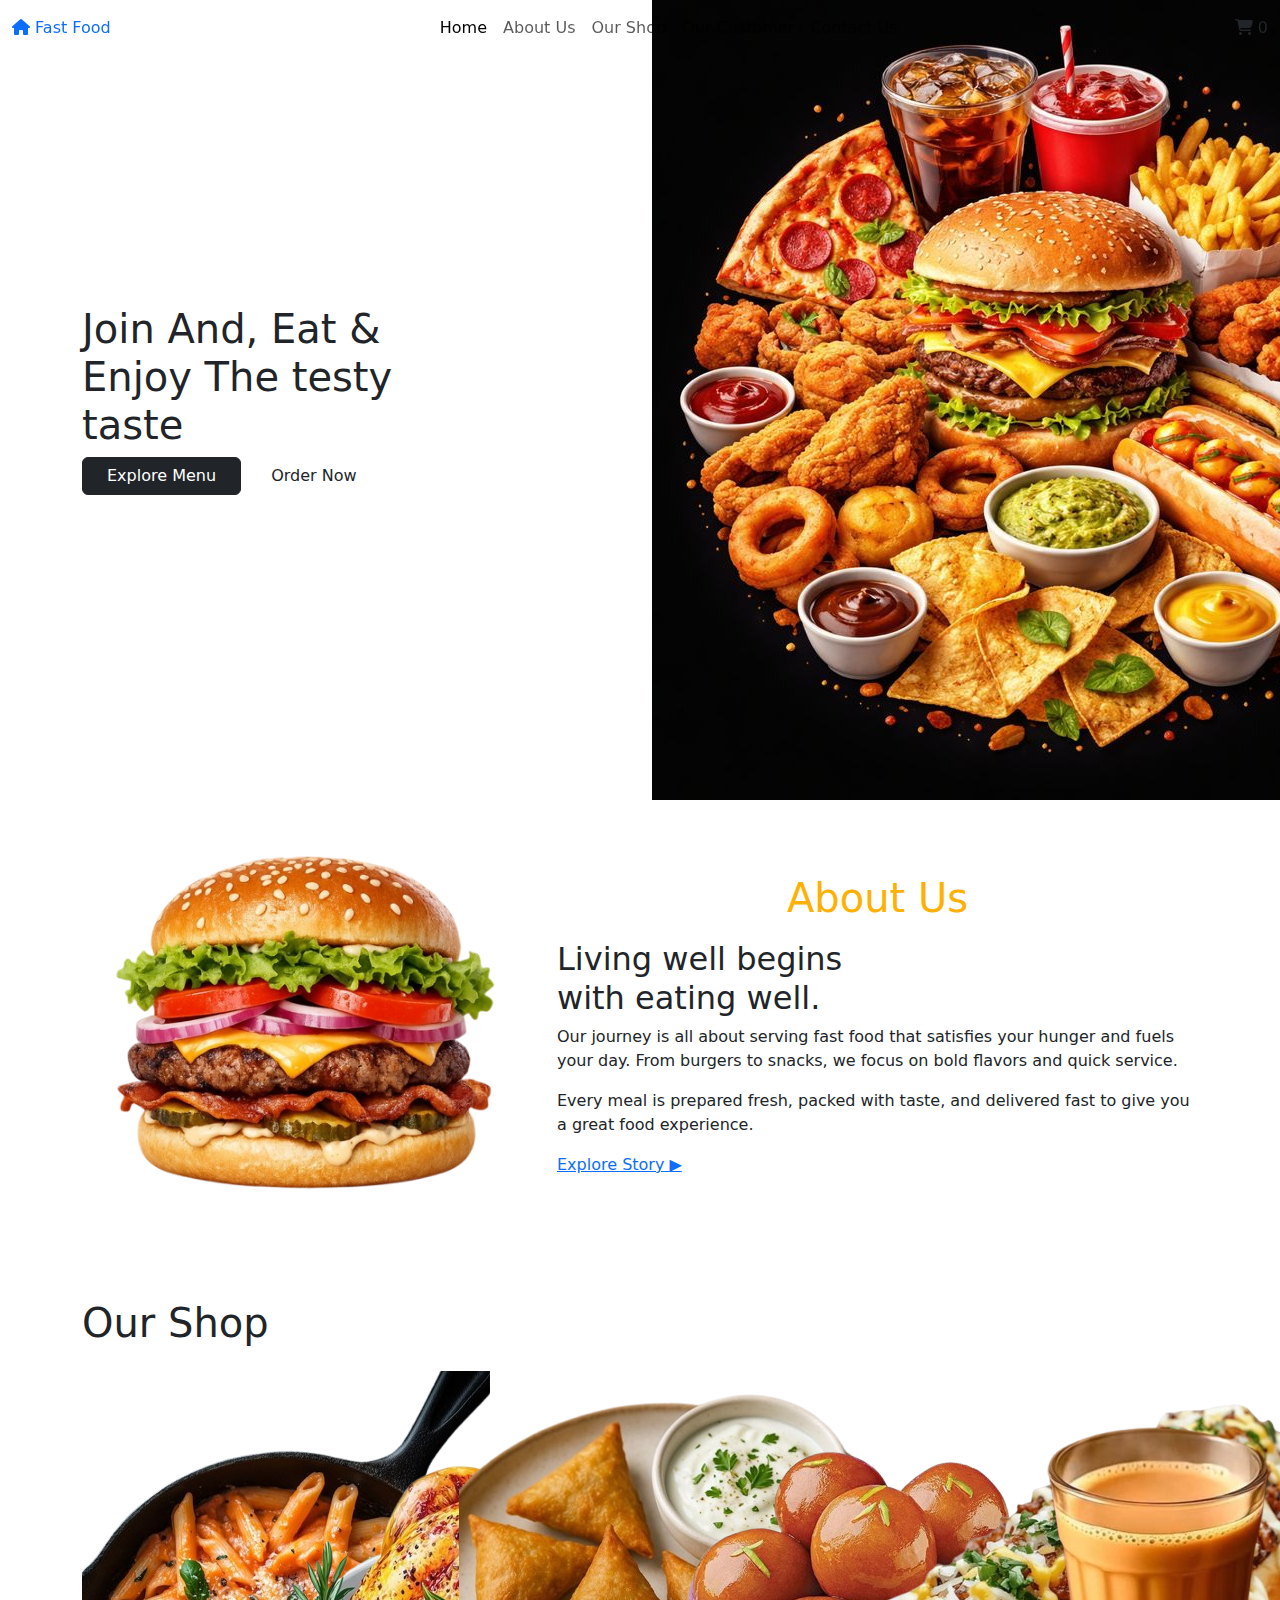
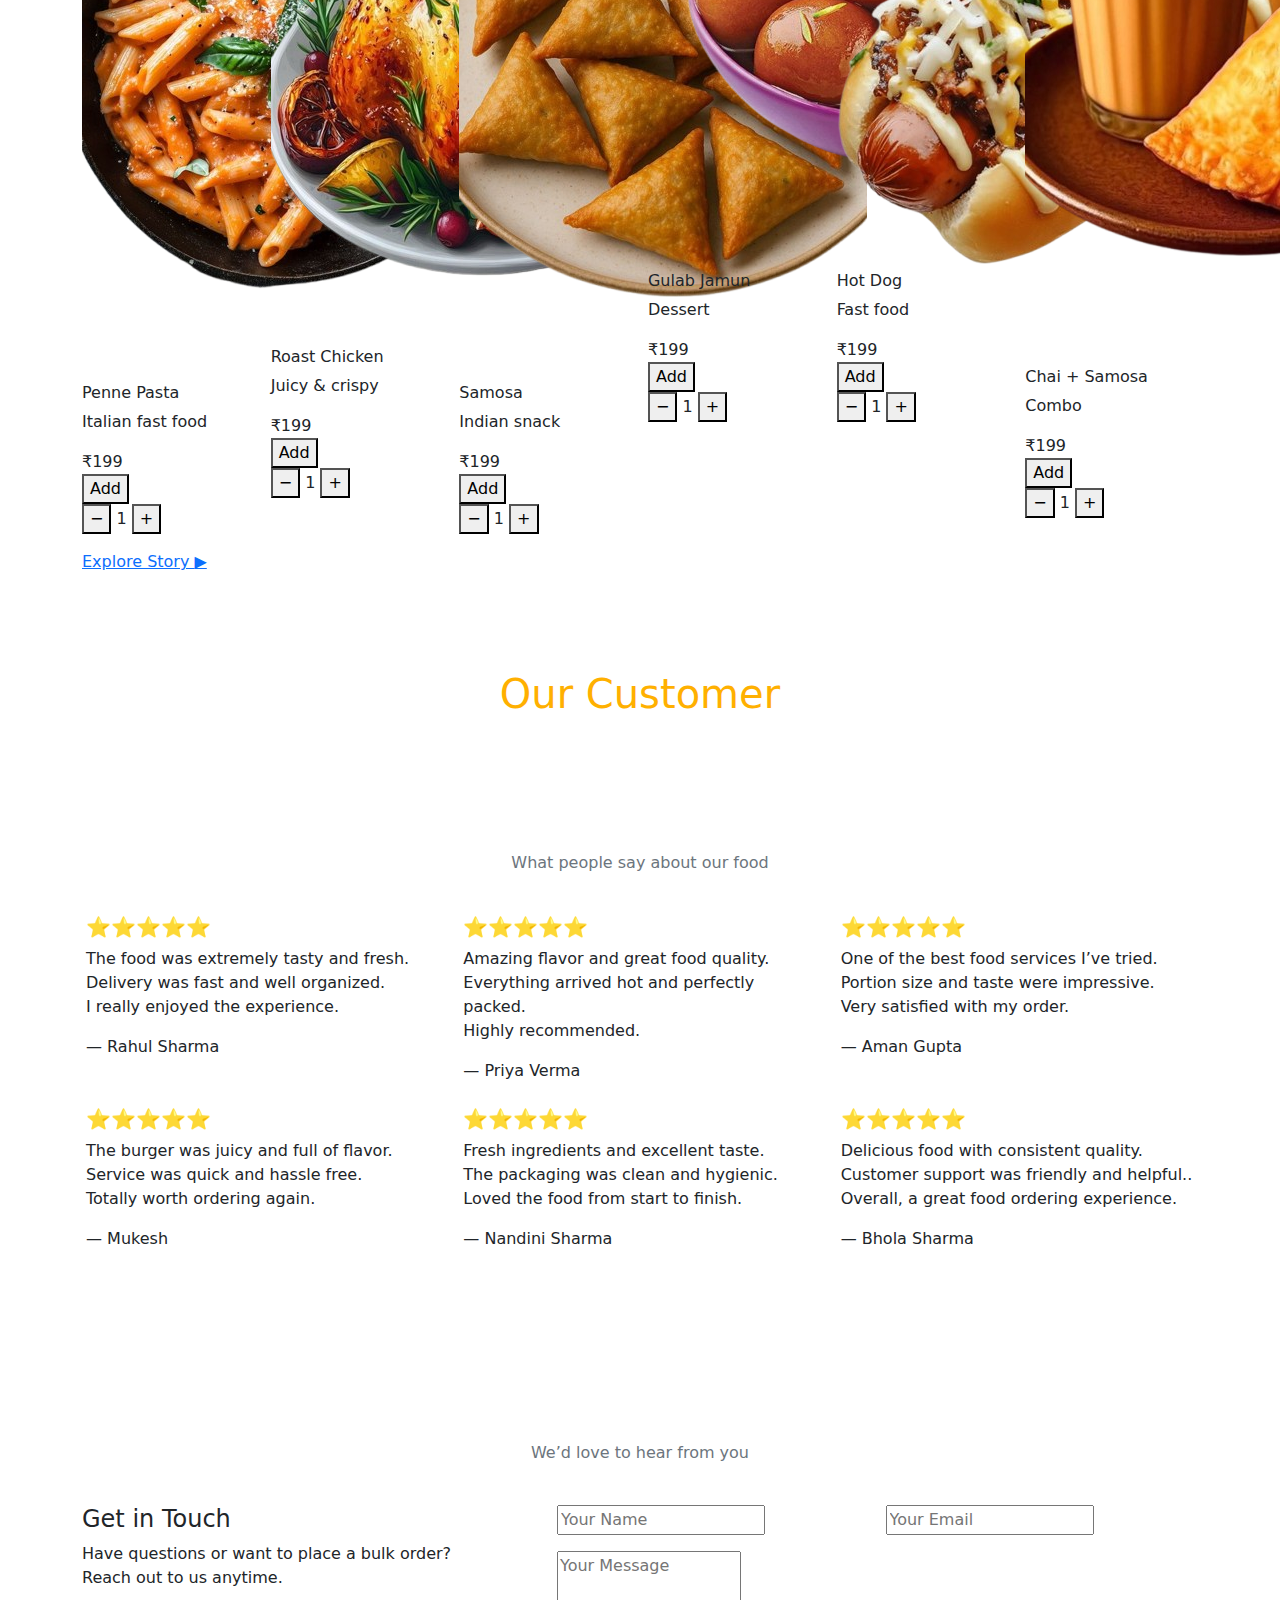
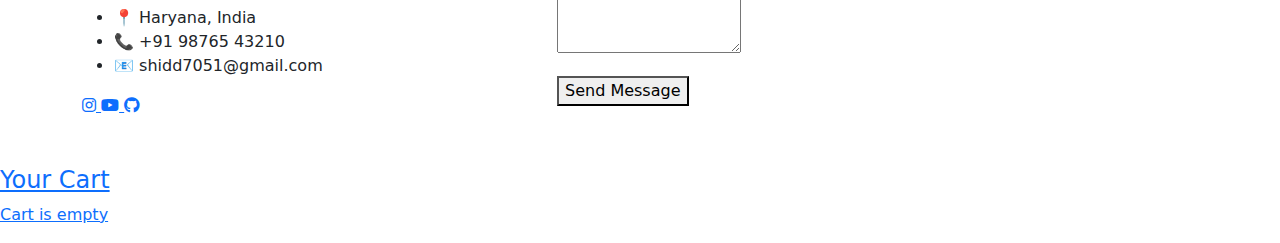
<file: index.html>
<!DOCTYPE html>
<html lang="en">

<head>
    <meta charset="UTF-8">
    <title>Fast Food</title>
    <meta name="viewport" content="width=device-width, initial-scale=1.0">


    <link href="https://cdn.jsdelivr.net/npm/bootstrap@5.3.3/dist/css/bootstrap.min.css" rel="stylesheet">

    <link rel="stylesheet" href="https://cdnjs.cloudflare.com/ajax/libs/font-awesome/6.5.1/css/all.min.css">
    <link rel="stylesheet" href="./css-files/index.css">
<link rel="icon" href="img/icon.png">
</head>

<body>


<nav class="navbar navbar-expand-lg fixed-top">
  <div class="container-fluid">

    <!-- LOGO -->
    <a href="/Foods/index.html" class="text-decoration-none">
      <div class="logo">
        <i class="fa-solid fa-house"></i> Fast Food
      </div>
    </a>

    <!-- TOGGLER -->
  



    <!-- MENU (ONLY LINKS) -->
    <div class="collapse navbar-collapse justify-content-center" id="mainNavbar">
      <ul class="navbar-nav text-center">
        <li class="nav-item"><a class="nav-link active" href="#">Home</a></li>
        <li class="nav-item"><a class="nav-link" href="#about">About Us</a></li>
        <li class="nav-item"><a class="nav-link" href="#our">Our Shop</a></li>
        <li class="nav-item"><a class="nav-link" href="#client">Our Customer</a></li>
        <li class="nav-item"><a class="nav-link" href="#sec">Contact Us</a></li>
      </ul>
    </div>

    <!-- CART ICON (OUTSIDE COLLAPSE) -->
    <div class="icons ms-2" onclick="toggleCart()">
      <i class="fa-solid fa-cart-shopping"></i>
      <span id="cartCount">0</span>
    </div>
<button class="navbar-toggler" type="button"
  data-bs-toggle="collapse"
  data-bs-target="#mainNavbar">
  <span class="navbar-toggler-icon"></span>
</button>
  </div>
</nav>



    <section class="hero d-flex align-items-center">
        <div class="container">
            <div class="row align-items-center">

        
                <div class="col-lg-6 hero-text">
                    <h1>
                        Join And, <span>Eat &</span><br>
                        Enjoy The testy<br>
                        taste
                    </h1>

                    <div class="buttons">
                        <a href="about.html" class="btn btn-dark text-white px-4">Explore Menu</a>
                        <a href="cards.html" class="btn btn-outline px-4">Order Now</a>
                    </div>
                </div>

     
                <div class="col-lg-6 hero-image mt-5 mt-lg-0">
                    <div class="circle">
                  
                        <img src="img/ChatGPT Image Jan 15, 2026, 09_39_05 PM.png" alt="Honey">
                    </div>
                </div>

            </div>
        </div>
    </section>
    <section class="about-story" id="about">
        <div class="container">
            <div class="row align-items-center">

           
                <div class="col-lg-7 about-content order-1 order-lg-2">
                    <h1 style="color: #ffb000; text-align: center; padding-bottom: 10px;">About Us</h1>
                    <h2>
                        Living well begins<br>
                        with <span>eating well.</span>
                    </h2>

                    <p>
                        Our journey is all about serving fast food that satisfies your
                        hunger and fuels your day. From burgers to snacks, we focus on
                        bold flavors and quick service.
                    </p>

                    <p>
                        Every meal is prepared fresh, packed with taste, and delivered
                        fast to give you a great food experience.
                    </p>

                    <a href="./about.html" class="story-btn">
                        Explore Story <span>▶</span>
                    </a>

                </div>

          
                <div class="col-lg-5 about-img order-2 order-lg-1">
                    <img src="img/ChatGPT_Image_Jan_15__2026__10_24_57_PM-removebg-preview.png" class="img-fluid">
                </div>

            </div>
        </div>
    </section>
    <section id="our">
        <div class="container py-5">
            <div class="row g-3">
                <h1 class="section-title">Our Shop</h1>

                <div class="col-6 col-lg-2">
                    <div class="food-card">
                        <div class="food-img"><img src="img/1-removebg-preview.png"></div>
                        <h6>Penne Pasta</h6>
                        <p>Italian fast food</p>
                        <div class="card-bottom">
                            <span class="price">₹199</span>
                            <div class="cart-action" data-id="PennePasta">
                                <button class="add-btn" onclick="addToCart(this)">Add</button>
                                <div class="qty-box">
                                    <button onclick="changeQty(this,-1)">−</button>
                                    <span class="qty">1</span>
                                    <button onclick="changeQty(this,1)">+</button>
                                </div>
                            </div>
                        </div>
                    </div>
                </div>

                <div class="col-6 col-lg-2">
                    <div class="food-card">
                        <div class="food-img"><img src="img/2-removebg-preview.png"></div>
                        <h6>Roast Chicken</h6>
                        <p>Juicy & crispy</p>
                        <div class="card-bottom">
                            <span class="price">₹199</span>
                            <div class="cart-action" data-id="RoastChicken">
                                <button class="add-btn" onclick="addToCart(this)">Add</button>
                                <div class="qty-box">
                                    <button onclick="changeQty(this,-1)">−</button>
                                    <span class="qty">1</span>
                                    <button onclick="changeQty(this,1)">+</button>
                                </div>
                            </div>
                        </div>
                    </div>
                </div>

                <div class="col-6 col-lg-2">
                    <div class="food-card">
                        <div class="food-img"><img src="img/3-removebg-preview.png"></div>
                        <h6>Samosa</h6>
                        <p>Indian snack</p>
                        <div class="card-bottom">
                            <span class="price">₹199</span>
                            <div class="cart-action" data-id="Samosa">
                                <button class="add-btn" onclick="addToCart(this)">Add</button>
                                <div class="qty-box">
                                    <button onclick="changeQty(this,-1)">−</button>
                                    <span class="qty">1</span>
                                    <button onclick="changeQty(this,1)">+</button>
                                </div>
                            </div>
                        </div>
                    </div>
                </div>

                <div class="col-6 col-lg-2">
                    <div class="food-card">
                        <div class="food-img"><img src="img/4-removebg-preview.png"></div>
                        <h6>Gulab Jamun</h6>
                        <p>Dessert</p>
                        <div class="card-bottom">
                            <span class="price">₹199</span>
                            <div class="cart-action" data-id="GulabJamun">
                                <button class="add-btn" onclick="addToCart(this)">Add</button>
                                <div class="qty-box">
                                    <button onclick="changeQty(this,-1)">−</button>
                                    <span class="qty">1</span>
                                    <button onclick="changeQty(this,1)">+</button>
                                </div>
                            </div>
                        </div>
                    </div>
                </div>

                <div class="col-6 col-lg-2">
                    <div class="food-card">
                        <div class="food-img"><img src="img/5-removebg-preview.png"></div>
                        <h6>Hot Dog</h6>
                        <p>Fast food</p>
                        <div class="card-bottom">
                            <span class="price">₹199</span>
                            <div class="cart-action" data-id="HotDog">
                                <button class="add-btn" onclick="addToCart(this)">Add</button>
                                <div class="qty-box">
                                    <button onclick="changeQty(this,-1)">−</button>
                                    <span class="qty">1</span>
                                    <button onclick="changeQty(this,1)">+</button>
                                </div>
                            </div>
                        </div>
                    </div>
                </div>

                <div class="col-6 col-lg-2">
                    <div class="food-card">
                        <div class="food-img"><img src="img/6-removebg-preview.png"></div>
                        <h6>Chai + Samosa</h6>
                        <p>Combo</p>
                        <div class="card-bottom">
                            <span class="price">₹199</span>
                            <div class="cart-action" data-id="ChaiSamosa">
                                <button class="add-btn" onclick="addToCart(this)">Add</button>
                                <div class="qty-box">
                                    <button onclick="changeQty(this,-1)">−</button>
                                    <span class="qty">1</span>
                                    <button onclick="changeQty(this,1)">+</button>
                                </div>
                            </div>
                        </div>
                    </div>
                </div>
<a href="./cards.html" class="story-btn " style="width: 170px;">
                        Explore Story <span>▶</span>
                    </a>
            </div>
        </div>
    </section>
    <section id="client">
        <div class="container py-5">
            <div class="row g-3">
                <h1 style="color: #ffb000; text-align: center; padding-bottom: 30px;">Our Customer</h1>

              
                <div class="container my-5">
                    <div class="row text-center mb-4">
                        <h2 class="text-white">Our Happy Customers</h2>
                        <p class="text-secondary">What people say about our food</p>
                    </div>

                    <div class="row g-4">

                 
                        <div class="col-12 col-lg-4">
                            <div class="review-card">
                                <h5>⭐⭐⭐⭐⭐</h5>
                                <p>
                                    The food was extremely tasty and fresh.<br>
                                    Delivery was fast and well organized.<br>
                                    I really enjoyed the experience.
                                </p>
                                <span>— Rahul Sharma</span>
                            </div>
                        </div>

                  
                        <div class="col-12 col-lg-4">
                            <div class="review-card">
                                <h5>⭐⭐⭐⭐⭐</h5>
                                <p>
                                    Amazing flavor and great food quality.<br>
                                    Everything arrived hot and perfectly packed.<br>
                                    Highly recommended.
                                </p>
                                <span>— Priya Verma</span>
                            </div>
                        </div>

          
                        <div class="col-12 col-lg-4">
                            <div class="review-card">
                                <h5>⭐⭐⭐⭐⭐</h5>
                                <p>
                                    One of the best food services I’ve tried.<br>
                                    Portion size and taste were impressive.<br>
                                    Very satisfied with my order.
                                </p>
                                <span>— Aman Gupta</span>
                            </div>
                        </div>

                    </div>
                    <div class="row text-center mb-4">
                    </div>

                    <div class="row g-4">

                    
                        <div class="col-12 col-lg-4">
                            <div class="review-card">
                                <h5>⭐⭐⭐⭐⭐</h5>
                                <p>
                                    The burger was juicy and full of flavor.<br>
                                    Service was quick and hassle free.<br>
                                    Totally worth ordering again.<br>
                                </p>
                                <span>— Mukesh</span>
                            </div>
                        </div>

                  
                        <div class="col-12 col-lg-4">
                            <div class="review-card">
                                <h5>⭐⭐⭐⭐⭐</h5>
                                <p>
                                    Fresh ingredients and excellent taste.<br>
                                    The packaging was clean and hygienic. <br>
                                    Loved the food from start to finish.<br>
                                </p>
                                <span>— Nandini Sharma</span>
                            </div>
                        </div>

                    
                        <div class="col-12 col-lg-4">
                            <div class="review-card">
                                <h5>⭐⭐⭐⭐⭐</h5>
                                <p>
                                    Delicious food with consistent quality.<br>
                                    Customer support was friendly and helpful..<br>
                                    Overall, a great food ordering experience.
                                </p>
                                <span>— Bhola Sharma</span>
                            </div>
                        </div>

                    </div>
                </div>


            </div>
        </div>
    </section>

    <section id="sec">
      
        <div class="container my-5">
            <div class="row text-center mb-4">
                <h2 class="text-white">Contact Us</h2>
                <p class="text-secondary">We’d love to hear from you</p>
            </div>

            <div class="row g-4">

     
                <div class="col-12 col-lg-5">
                    <div class="contact-info">
                        <h4>Get in Touch</h4>

                        <p>
                            Have questions or want to place a bulk order?<br>
                            Reach out to us anytime.
                        </p>

                        <ul>
                            <li>📍 Haryana, India</li>
                            <li>📞 +91 98765 43210</li>
                            <li>📧 shidd7051@gmail.com</li>
                        </ul>
                        <div class="social-links">
                            <a href="https://instagram.com" target="_blank">
                                <i class="fab fa-instagram"></i>
                            </a>

                            <a href="https://youtube.com" target="_blank">
                                <i class="fab fa-youtube"></i>
                            </a>

                            <a href="https://github.com/shidd7051" target="_blank">
                                <i class="fab fa-github"></i>
                            </a>
                        </div>
                    </div>


                </div>

       
                <div class="col-12 col-lg-7">
                    <div class="contact-form">
                        <form>
                            <div class="row g-3">

                                <div class="col-12 col-md-6">
                                    <input type="text" placeholder="Your Name" required>
                                </div>

                                <div class="col-12 col-md-6">
                                    <input type="email" placeholder="Your Email" required>
                                </div>

                                <div class="col-12">
                                    <textarea rows="4" placeholder="Your Message" required></textarea>
                                </div>

                                <div class="col-12">
                                    <button type="submit">Send Message</button>
                                </div>

                            </div>
                        </form>
                    </div>
                </div>

            </div>
        </div>
    </section>

<a href="#ghh">
    <div id="cartPopup" class="cart-popup">
        <h4>Your Cart</h4>
        <div id="cartItems"></div>
        <p id="emptyCart" class="empty">Cart is empty</p>
    </div>
</a>
  <script src="https://cdn.jsdelivr.net/npm/bootstrap@5.3.3/dist/js/bootstrap.bundle.min.js"></script>
    <script src="./js-files/index.js"></script>
</body>

</html>
</file>
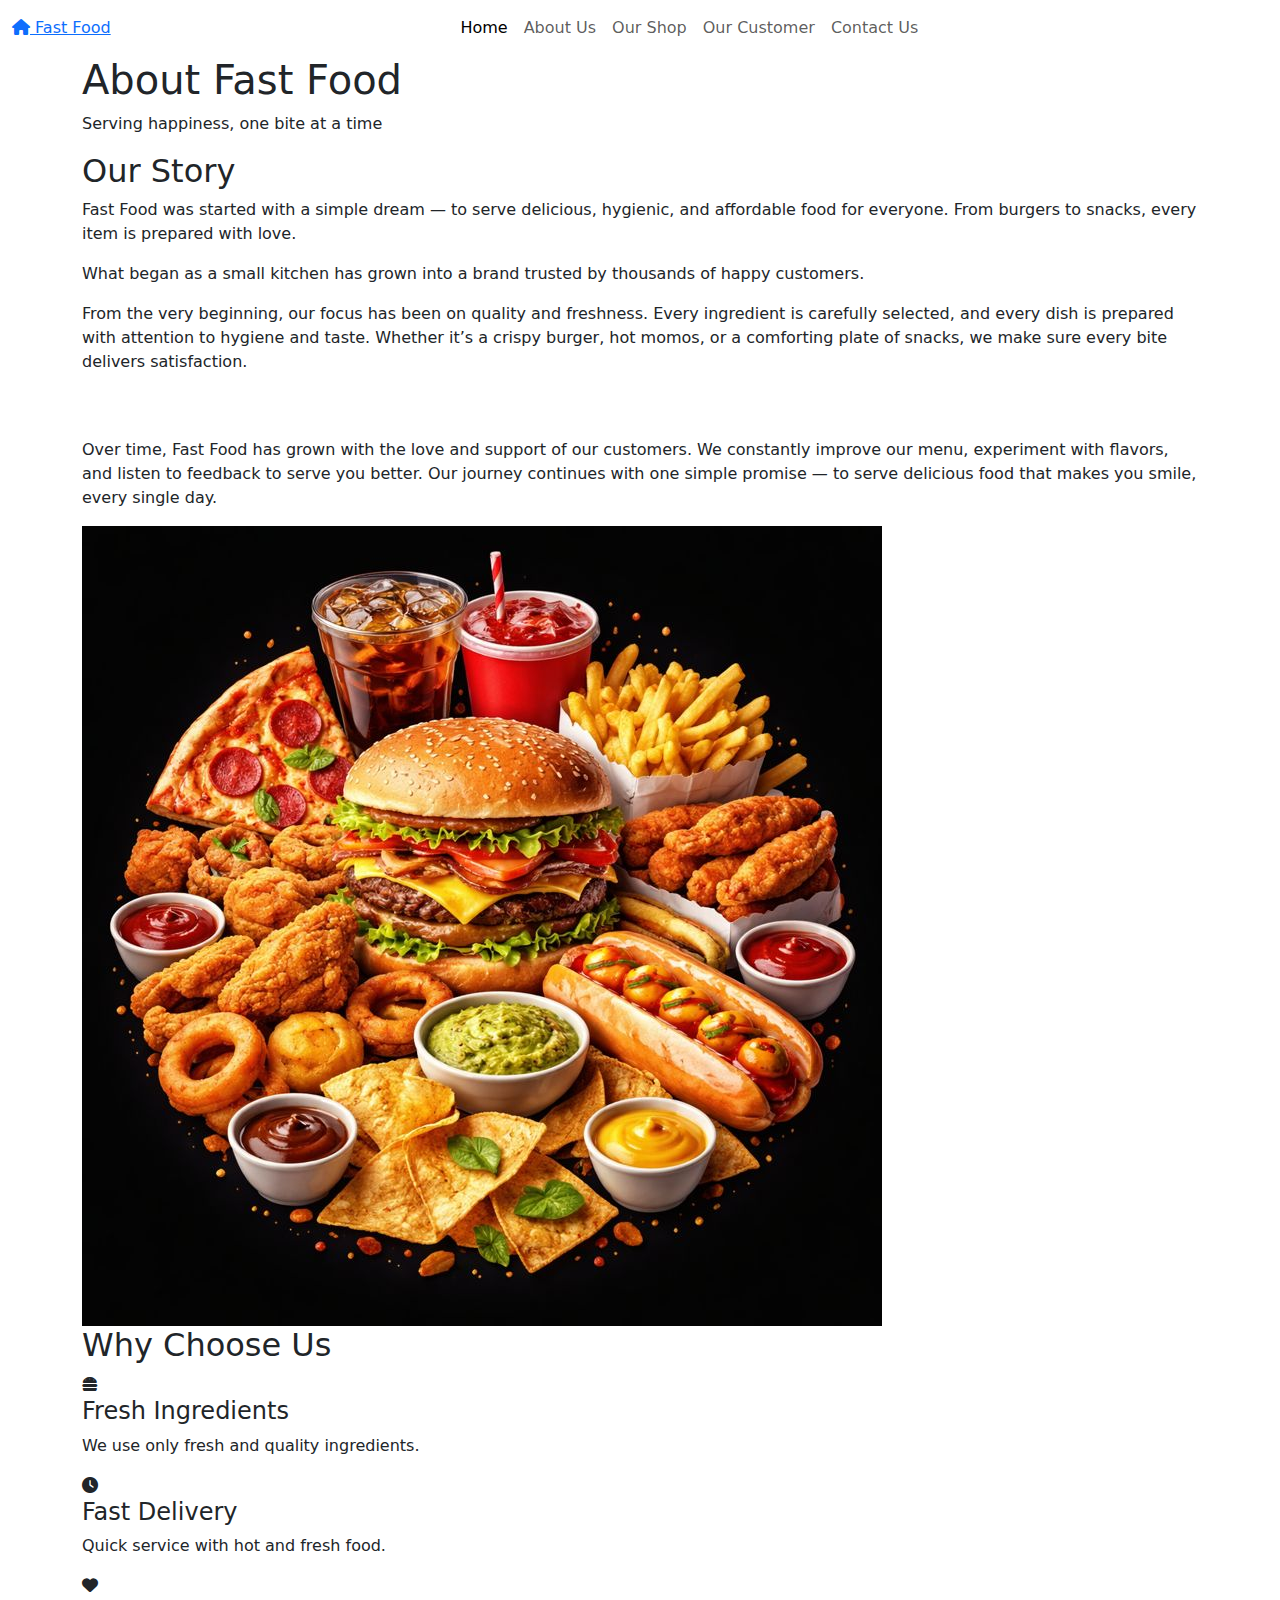
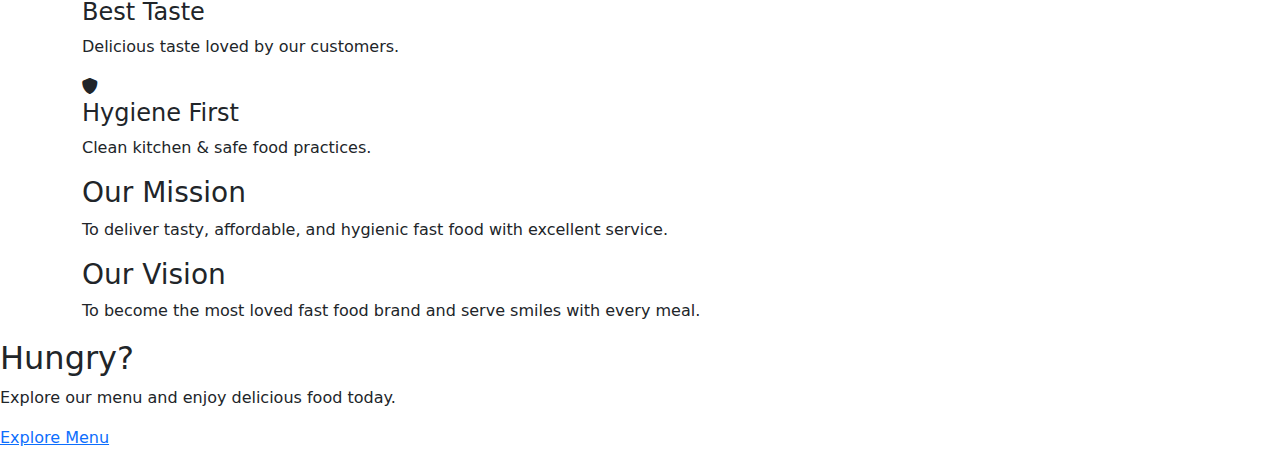
<file: about.html>
<!DOCTYPE html>
<html lang="en">
<head>
<meta charset="UTF-8">
<title>About Us | Fast Food</title>
<meta name="viewport" content="width=device-width, initial-scale=1.0">

<link rel="stylesheet"
 href="https://cdnjs.cloudflare.com/ajax/libs/font-awesome/6.5.1/css/all.min.css">
<link href="https://cdn.jsdelivr.net/npm/bootstrap@5.3.3/dist/css/bootstrap.min.css" rel="stylesheet">
<link rel="stylesheet" href="https://cdnjs.cloudflare.com/ajax/libs/font-awesome/6.5.1/css/all.min.css">

<link rel="icon" href="img/icon.png">
</head>
<link rel="stylesheet" href="./css-files/about.css">
<script src="https://cdn.jsdelivr.net/npm/bootstrap@5.3.3/dist/js/bootstrap.bundle.min.js"></script>

<body>

<nav class="navbar navbar-expand-lg custom-navbar">
  <div class="container-fluid">


    <a href="./index.html"><div class="logo">
      <i class="fa-solid fa-house"></i> Fast Food
    </div></a>


    <button class="navbar-toggler" type="button" data-bs-toggle="collapse" data-bs-target="#mainNavbar">
      <span class="navbar-toggler-icon"></span>
    </button>


    <div class="collapse navbar-collapse justify-content-center" id="mainNavbar">
     <ul class="navbar-nav text-center" id="navLinks">
  <li class="nav-item"><a class="nav-link active" href="./index.html">Home</a></li>
  <li class="nav-item"><a class="nav-link" href="./index.html">About Us</a></li>
  <li class="nav-item"><a class="nav-link" href="./index.html">Our Shop</a></li>
  <li class="nav-item"><a class="nav-link" href="./index.html">Our Customer</a></li>
  <li class="nav-item"><a class="nav-link" href="./index.html">Contact Us</a></li>
</ul>
    </div>


  </div>
</nav>

<section class="about-hero">
  <div class="container">
    <h1>About <span>Fast Food</span></h1>
    <p>Serving happiness, one bite at a time</p>
  </div>
</section>


<section class="about-section">
  <div class="container grid">
    <div class="text">
      <h2>Our Story</h2>
      <p>
        Fast Food was started with a simple dream — to serve
        delicious, hygienic, and affordable food for everyone.
        From burgers to snacks, every item is prepared with love.
      </p>
      <p>
        What began as a small kitchen has grown into a brand
        trusted by thousands of happy customers.
      </p>
      <p>From the very beginning, our focus has been on quality and freshness. Every ingredient is carefully selected, and every dish is prepared with attention to hygiene and taste. Whether it’s a crispy burger, hot momos, or a comforting plate of snacks, we make sure every bite delivers satisfaction.</p> <br><br>
      <p>Over time, Fast Food has grown with the love and support of our customers. We constantly improve our menu, experiment with flavors, and listen to feedback to serve you better. Our journey continues with one simple promise — to serve delicious food that makes you smile, every single day.</p>
    </div>

    <div class="image">
      <img src="img/ChatGPT Image Jan 15, 2026, 09_39_03 PM.png" alt="Our Food">
    </div>
  </div>
</section>


<section class="why-us">
  <div class="container">
    <h2>Why Choose Us</h2>

    <div class="features">
      <div class="feature-box">
        <i class="fa-solid fa-burger"></i>
        <h4>Fresh Ingredients</h4>
        <p>We use only fresh and quality ingredients.</p>
      </div>

      <div class="feature-box">
        <i class="fa-solid fa-clock"></i>
        <h4>Fast Delivery</h4>
        <p>Quick service with hot and fresh food.</p>
      </div>

      <div class="feature-box">
        <i class="fa-solid fa-heart"></i>
        <h4>Best Taste</h4>
        <p>Delicious taste loved by our customers.</p>
      </div>

      <div class="feature-box">
        <i class="fa-solid fa-shield"></i>
        <h4>Hygiene First</h4>
        <p>Clean kitchen & safe food practices.</p>
      </div>
    </div>
  </div>
</section>


<section class="mission">
  <div class="container grid">
    <div class="box">
      <h3>Our Mission</h3>
      <p>
        To deliver tasty, affordable, and hygienic fast food
        with excellent service.
      </p>
    </div>

    <div class="box">
      <h3>Our Vision</h3>
      <p>
        To become the most loved fast food brand and
        serve smiles with every meal.
      </p>
    </div>
  </div>
</section>

<section class="about-cta">
  <h2>Hungry?</h2>
  <p>Explore our menu and enjoy delicious food today.</p>
  <a href="./index.html" class="cta-btn">Explore Menu</a>
</section>
<script src="./js files/about.js"></script>
</body>
</html>
</file>
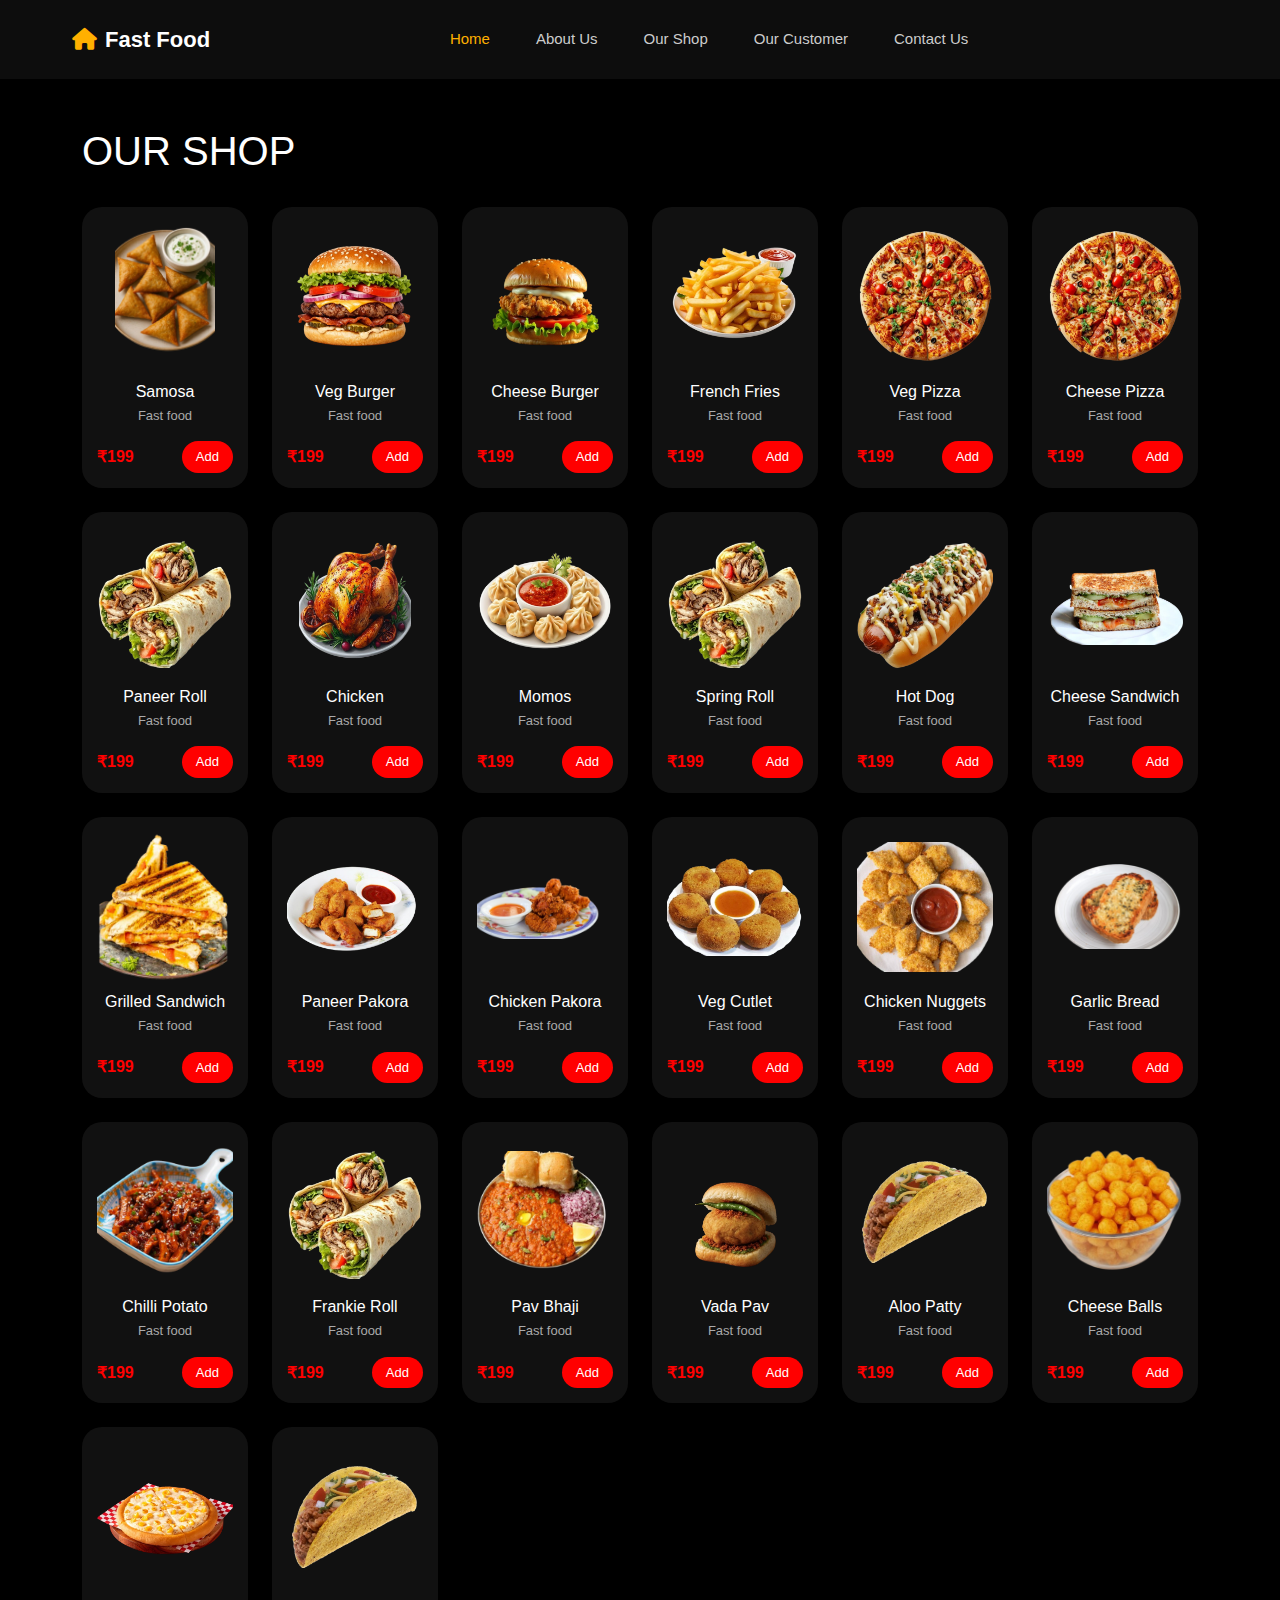
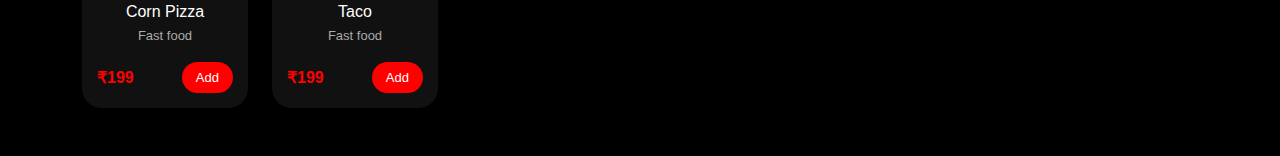
<file: cards.html>
<!DOCTYPE html>
<html lang="en">
<head>
    <meta charset="UTF-8">
    <title>Food Cart</title>
    <meta name="viewport" content="width=device-width, initial-scale=1.0">
<link href="https://cdn.jsdelivr.net/npm/bootstrap@5.3.3/dist/css/bootstrap.min.css" rel="stylesheet">
<link rel="stylesheet" href="https://cdnjs.cloudflare.com/ajax/libs/font-awesome/6.5.1/css/all.min.css">


    <link href="https://cdn.jsdelivr.net/npm/bootstrap@5.3.3/dist/css/bootstrap.min.css" rel="stylesheet">
<link rel="stylesheet" href="./css files/card.css">
  <link rel="icon" href="img/icon.png">
</head>

<script src="https://cdn.jsdelivr.net/npm/bootstrap@5.3.3/dist/js/bootstrap.bundle.min.js"></script>

<body>

<nav class="navbar navbar-expand-lg custom-navbar">
  <div class="container-fluid">

    <a href="./index.html"><div class="logo">
      <i class="fa-solid fa-house"></i> Fast Food
    </div></a>

    <button class="navbar-toggler" type="button" data-bs-toggle="collapse" data-bs-target="#mainNavbar">
      <span class="navbar-toggler-icon"></span>
    </button>


    <div class="collapse navbar-collapse justify-content-center" id="mainNavbar">
     <ul class="navbar-nav text-center" id="navLinks">
  <li class="nav-item"><a class="nav-link active" href="./index.html">Home</a></li>
  <li class="nav-item"><a class="nav-link" href="./index.html">About Us</a></li>
  <li class="nav-item"><a class="nav-link" href="./index.html">Our Shop</a></li>
  <li class="nav-item"><a class="nav-link" href="./index.html">Our Customer</a></li>
  <li class="nav-item"><a class="nav-link" href="./index.html">Contact Us</a></li>
</ul>
    </div>


  </div>
</nav>

    <div class="container py-5">
        <div class="row g-4">
<h1>OUR SHOP</h1>
    
            <div class="col-6 col-lg-2">
                <div class="food-card">
                    <img src="img/3-removebg-preview.png">
                    <h5>Samosa</h5>
                    <p>Fast food</p>
                    <div class="card-bottom">
                        <span class="price">₹199</span>
                        <button class="add-btn" onclick="addToCart(this)">Add</button>
                        <div class="qty-box d-none">
                            <button onclick="decreaseQty(this)">−</button>
                            <span class="qty">1</span>
                            <button onclick="increaseQty(this)">+</button>
                        </div>
                    </div>
                </div>
            </div>

       
            <div class="col-6 col-lg-2">
                <div class="food-card">
                    <img src="img/ChatGPT_Image_Jan_15__2026__10_24_57_PM-removebg-preview.png">
                    <h5>Veg Burger</h5>
                    <p>Fast food</p>
                    <div class="card-bottom">
                        <span class="price">₹199</span>
                        <button class="add-btn" onclick="addToCart(this)">Add</button>
                        <div class="qty-box d-none">
                            <button onclick="decreaseQty(this)">−</button>
                            <span class="qty">1</span>
                            <button onclick="increaseQty(this)">+</button>
                        </div>
                    </div>
                </div>
            </div>

            <div class="col-6 col-lg-2">
                <div class="food-card">
                    <img src="img/18-removebg-preview.png">
                    <h5>Cheese Burger</h5>
                    <p>Fast food</p>
                    <div class="card-bottom">
                        <span class="price">₹199</span>
                        <button class="add-btn" onclick="addToCart(this)">Add</button>
                        <div class="qty-box d-none">
                            <button onclick="decreaseQty(this)">−</button>
                            <span class="qty">1</span>
                            <button onclick="increaseQty(this)">+</button>
                        </div>
                    </div>
                </div>
            </div>


            <div class="col-6 col-lg-2">
                <div class="food-card">
                    <img src="img/14-removebg-preview.png">
                    <h5>French Fries</h5>
                    <p>Fast food</p>
                    <div class="card-bottom">
                        <span class="price">₹199</span>
                        <button class="add-btn" onclick="addToCart(this)">Add</button>
                        <div class="qty-box d-none">
                            <button onclick="decreaseQty(this)">−</button>
                            <span class="qty">1</span>
                            <button onclick="increaseQty(this)">+</button>
                        </div>
                    </div>
                </div>
            </div>

        
            <div class="col-6 col-lg-2">
                <div class="food-card">
                    <img src="img/15-removebg-preview.png">
                    <h5>Veg Pizza</h5>
                    <p>Fast food</p>
                    <div class="card-bottom">
                        <span class="price">₹199</span>
                        <button class="add-btn" onclick="addToCart(this)">Add</button>
                        <div class="qty-box d-none">
                            <button onclick="decreaseQty(this)">−</button>
                            <span class="qty">1</span>
                            <button onclick="increaseQty(this)">+</button>
                        </div>
                    </div>
                </div>
            </div>

            <div class="col-6 col-lg-2">
                <div class="food-card">
                    <img src="img/15-removebg-preview.png">
                    <h5>Cheese Pizza</h5>
                    <p>Fast food</p>
                    <div class="card-bottom">
                        <span class="price">₹199</span>
                        <button class="add-btn" onclick="addToCart(this)">Add</button>
                        <div class="qty-box d-none">
                            <button onclick="decreaseQty(this)">−</button>
                            <span class="qty">1</span>
                            <button onclick="increaseQty(this)">+</button>
                        </div>
                    </div>
                </div>
            </div>

  
            <div class="col-6 col-lg-2">
                <div class="food-card">
                    <img src="img/17-removebg-preview.png">
                    <h5>Paneer Roll</h5>
                    <p>Fast food</p>
                    <div class="card-bottom">
                        <span class="price">₹199</span>
                        <button class="add-btn" onclick="addToCart(this)">Add</button>
                        <div class="qty-box d-none">
                            <button onclick="decreaseQty(this)">−</button>
                            <span class="qty">1</span>
                            <button onclick="increaseQty(this)">+</button>
                        </div>
                    </div>
                </div>
            </div>

            <div class="col-6 col-lg-2">
                <div class="food-card">
                    <img src="img/2-removebg-preview.png">
                    <h5>Chicken </h5>
                    <p>Fast food</p>
                    <div class="card-bottom">
                        <span class="price">₹199</span>
                        <button class="add-btn" onclick="addToCart(this)">Add</button>
                        <div class="qty-box d-none">
                            <button onclick="decreaseQty(this)">−</button>
                            <span class="qty">1</span>
                            <button onclick="increaseQty(this)">+</button>
                        </div>
                    </div>
                </div>
            </div>


            <div class="col-6 col-lg-2">
                <div class="food-card">
                    <img src="img/13-removebg-preview.png">
                    <h5>Momos</h5>
                    <p>Fast food</p>
                    <div class="card-bottom">
                        <span class="price">₹199</span>
                        <button class="add-btn" onclick="addToCart(this)">Add</button>
                        <div class="qty-box d-none">
                            <button onclick="decreaseQty(this)">−</button>
                            <span class="qty">1</span>
                            <button onclick="increaseQty(this)">+</button>
                        </div>
                    </div>
                </div>
            </div>

            <!-- 10 -->
            <div class="col-6 col-lg-2">
                <div class="food-card">
                    <img src="img/17-removebg-preview.png">
                    <h5>Spring Roll</h5>
                    <p>Fast food</p>
                    <div class="card-bottom">
                        <span class="price">₹199</span>
                        <button class="add-btn" onclick="addToCart(this)">Add</button>
                        <div class="qty-box d-none">
                            <button onclick="decreaseQty(this)">−</button>
                            <span class="qty">1</span>
                            <button onclick="increaseQty(this)">+</button>
                        </div>
                    </div>
                </div>
            </div>

            <!-- 11 -->
            <div class="col-6 col-lg-2">
                <div class="food-card">
                    <img src="img/5-removebg-preview.png">
                    <h5>Hot Dog</h5>
                    <p>Fast food</p>
                    <div class="card-bottom">
                        <span class="price">₹199</span>
                        <button class="add-btn" onclick="addToCart(this)">Add</button>
                        <div class="qty-box d-none">
                            <button onclick="decreaseQty(this)">−</button><span class="qty">1</span>
                            <button onclick="increaseQty(this)">+</button>
                        </div>
                    </div>
                </div>
            </div>

            <!-- 12 -->
            <div class="col-6 col-lg-2">
                <div class="food-card">
                    <img src="img/image-removebg-preview.png">
                    <h5>Cheese Sandwich</h5>
                    <p>Fast food</p>
                    <div class="card-bottom">
                        <span class="price">₹199</span>
                        <button class="add-btn" onclick="addToCart(this)">Add</button>
                        <div class="qty-box d-none">
                            <button onclick="decreaseQty(this)">−</button><span class="qty">1</span>
                            <button onclick="increaseQty(this)">+</button>
                        </div>
                    </div>
                </div>
            </div>

            <!-- 13 -->
            <div class="col-6 col-lg-2">
                <div class="food-card">
                    <img src="img/image-removebg-preview (13).png">
                    <h5>Grilled Sandwich</h5>
                    <p>Fast food</p>
                    <div class="card-bottom">
                        <span class="price">₹199</span>
                        <button class="add-btn" onclick="addToCart(this)">Add</button>
                        <div class="qty-box d-none">
                            <button onclick="decreaseQty(this)">−</button><span class="qty">1</span>
                            <button onclick="increaseQty(this)">+</button>
                        </div>
                    </div>
                </div>
            </div>

            <!-- 14 -->
            <div class="col-6 col-lg-2">
                <div class="food-card">
                    <img src="img/image-removebg-preview (12).png">
                    <h5>Paneer Pakora</h5>
                    <p>Fast food</p>
                    <div class="card-bottom">
                        <span class="price">₹199</span>
                        <button class="add-btn" onclick="addToCart(this)">Add</button>
                        <div class="qty-box d-none">
                            <button onclick="decreaseQty(this)">−</button><span class="qty">1</span>
                            <button onclick="increaseQty(this)">+</button>
                        </div>
                    </div>
                </div>
            </div>

            <!-- 15 -->
            <div class="col-6 col-lg-2">
                <div class="food-card">
                    <img src="img/image-removebg-preview (11).png">
                    <h5>Chicken Pakora</h5>
                    <p>Fast food</p>
                    <div class="card-bottom">
                        <span class="price">₹199</span>
                        <button class="add-btn" onclick="addToCart(this)">Add</button>
                        <div class="qty-box d-none">
                            <button onclick="decreaseQty(this)">−</button><span class="qty">1</span>
                            <button onclick="increaseQty(this)">+</button>
                        </div>
                    </div>
                </div>
            </div>

            <!-- 16 -->
            <div class="col-6 col-lg-2">
                <div class="food-card">
                   <img src="img/image-removebg-preview (10).png">
                    <h5>Veg Cutlet</h5>
                    <p>Fast food</p>
                    <div class="card-bottom">
                        <span class="price">₹199</span>
                        <button class="add-btn" onclick="addToCart(this)">Add</button>
                        <div class="qty-box d-none">
                            <button onclick="decreaseQty(this)">−</button><span class="qty">1</span>
                            <button onclick="increaseQty(this)">+</button>
                        </div>
                    </div>
                </div>
            </div>

            <!-- 17 -->
            <div class="col-6 col-lg-2">
                <div class="food-card">
                    <img src="img/image-removebg-preview (8).png">
                    <h5>Chicken Nuggets</h5>
                    <p>Fast food</p>
                    <div class="card-bottom">
                        <span class="price">₹199</span>
                        <button class="add-btn" onclick="addToCart(this)">Add</button>
                        <div class="qty-box d-none">
                            <button onclick="decreaseQty(this)">−</button><span class="qty">1</span>
                            <button onclick="increaseQty(this)">+</button>
                        </div>
                    </div>
                </div>
            </div>

            <!-- 18 -->
            <div class="col-6 col-lg-2">
                <div class="food-card">
                    <img src="img/image-removebg-preview (6).png">
                    <h5>Garlic Bread</h5>
                    <p>Fast food</p>
                    <div class="card-bottom">
                        <span class="price">₹199</span>
                        <button class="add-btn" onclick="addToCart(this)">Add</button>
                        <div class="qty-box d-none">
                            <button onclick="decreaseQty(this)">−</button><span class="qty">1</span>
                            <button onclick="increaseQty(this)">+</button>
                        </div>
                    </div>
                </div>
            </div>

            <!-- 19 -->
            <div class="col-6 col-lg-2">
                <div class="food-card">
                    <img src="img/image-removebg-preview (5).png">
                    <h5>Chilli Potato</h5>
                    <p>Fast food</p>
                    <div class="card-bottom">
                        <span class="price">₹199</span>
                        <button class="add-btn" onclick="addToCart(this)">Add</button>
                        <div class="qty-box d-none">
                            <button onclick="decreaseQty(this)">−</button><span class="qty">1</span>
                            <button onclick="increaseQty(this)">+</button>
                        </div>
                    </div>
                </div>
            </div>

            
     
            <div class="col-6 col-lg-2">
                <div class="food-card">
                    <img src="img/17-removebg-preview.png">
                    <h5>Frankie Roll</h5>
                    <p>Fast food</p>
                    <div class="card-bottom">
                        <span class="price">₹199</span>
                        <button class="add-btn" onclick="addToCart(this)">Add</button>
                        <div class="qty-box d-none">
                            <button onclick="decreaseQty(this)">−</button><span class="qty">1</span>
                            <button onclick="increaseQty(this)">+</button>
                        </div>
                    </div>
                </div>
            </div>

            <!-- 24 -->
            <div class="col-6 col-lg-2">
                <div class="food-card">
                  <img src="img/image-removebg-preview (4).png">
                    <h5>Pav Bhaji</h5>
                    <p>Fast food</p>
                    <div class="card-bottom">
                        <span class="price">₹199</span>
                        <button class="add-btn" onclick="addToCart(this)">Add</button>
                        <div class="qty-box d-none">
                            <button onclick="decreaseQty(this)">−</button><span class="qty">1</span>
                            <button onclick="increaseQty(this)">+</button>
                        </div>
                    </div>
                </div>
            </div>

            <!-- 25 -->
            <div class="col-6 col-lg-2">
                <div class="food-card">
                    <img src="img/19-removebg-preview.png">
                    <h5>Vada Pav</h5>
                    <p>Fast food</p>
                    <div class="card-bottom">
                        <span class="price">₹199</span>
                        <button class="add-btn" onclick="addToCart(this)">Add</button>
                        <div class="qty-box d-none">
                            <button onclick="decreaseQty(this)">−</button><span class="qty">1</span>
                            <button onclick="increaseQty(this)">+</button>
                        </div>
                    </div>
                </div>
            </div>

            <!-- 26 -->
            <div class="col-6 col-lg-2">
                <div class="food-card">
                   <img src="img/image-removebg-preview (3).png">
                    <h5>Aloo Patty</h5>
                    <p>Fast food</p>
                    <div class="card-bottom">
                        <span class="price">₹199</span>
                        <button class="add-btn" onclick="addToCart(this)">Add</button>
                        <div class="qty-box d-none">
                            <button onclick="decreaseQty(this)">−</button><span class="qty">1</span>
                            <button onclick="increaseQty(this)">+</button>
                        </div>
                    </div>
                </div>
            </div>

            <!-- 27 -->
            <div class="col-6 col-lg-2">
                <div class="food-card">
                     <img src="img/image-removebg-preview (1).png">
                    <h5>Cheese Balls</h5>
                    <p>Fast food</p>
                    <div class="card-bottom">
                        <span class="price">₹199</span>
                        <button class="add-btn" onclick="addToCart(this)">Add</button>
                        <div class="qty-box d-none">
                            <button onclick="decreaseQty(this)">−</button><span class="qty">1</span>
                            <button onclick="increaseQty(this)">+</button>
                        </div>
                    </div>
                </div>
            </div>

            <!-- 28 -->
            <div class="col-6 col-lg-2">
                <div class="food-card">
                    <img src="img/image-removebg-preview (2).png">
                    <h5>Corn Pizza</h5>
                    <p>Fast food</p>
                    <div class="card-bottom">
                        <span class="price">₹199</span>
                        <button class="add-btn" onclick="addToCart(this)">Add</button>
                        <div class="qty-box d-none">
                            <button onclick="decreaseQty(this)">−</button><span class="qty">1</span>
                            <button onclick="increaseQty(this)">+</button>
                        </div>
                    </div>
                </div>
            </div>

            <div class="col-6 col-lg-2">
                <div class="food-card">
                    <img src="img/image-removebg-preview (3).png">
                    <h5>Taco</h5>
                    <p>Fast food</p>
                    <div class="card-bottom">
                        <span class="price">₹199</span>
                        <button class="add-btn" onclick="addToCart(this)">Add</button>
                        <div class="qty-box d-none">
                            <button onclick="decreaseQty(this)">−</button><span class="qty">1</span>
                            <button onclick="increaseQty(this)">+</button>
                        </div>
                    </div>
                </div>
            </div>

        </div>
    </div>

    <script src="./js files/card.js"></script>
</body>

</html>
</file>
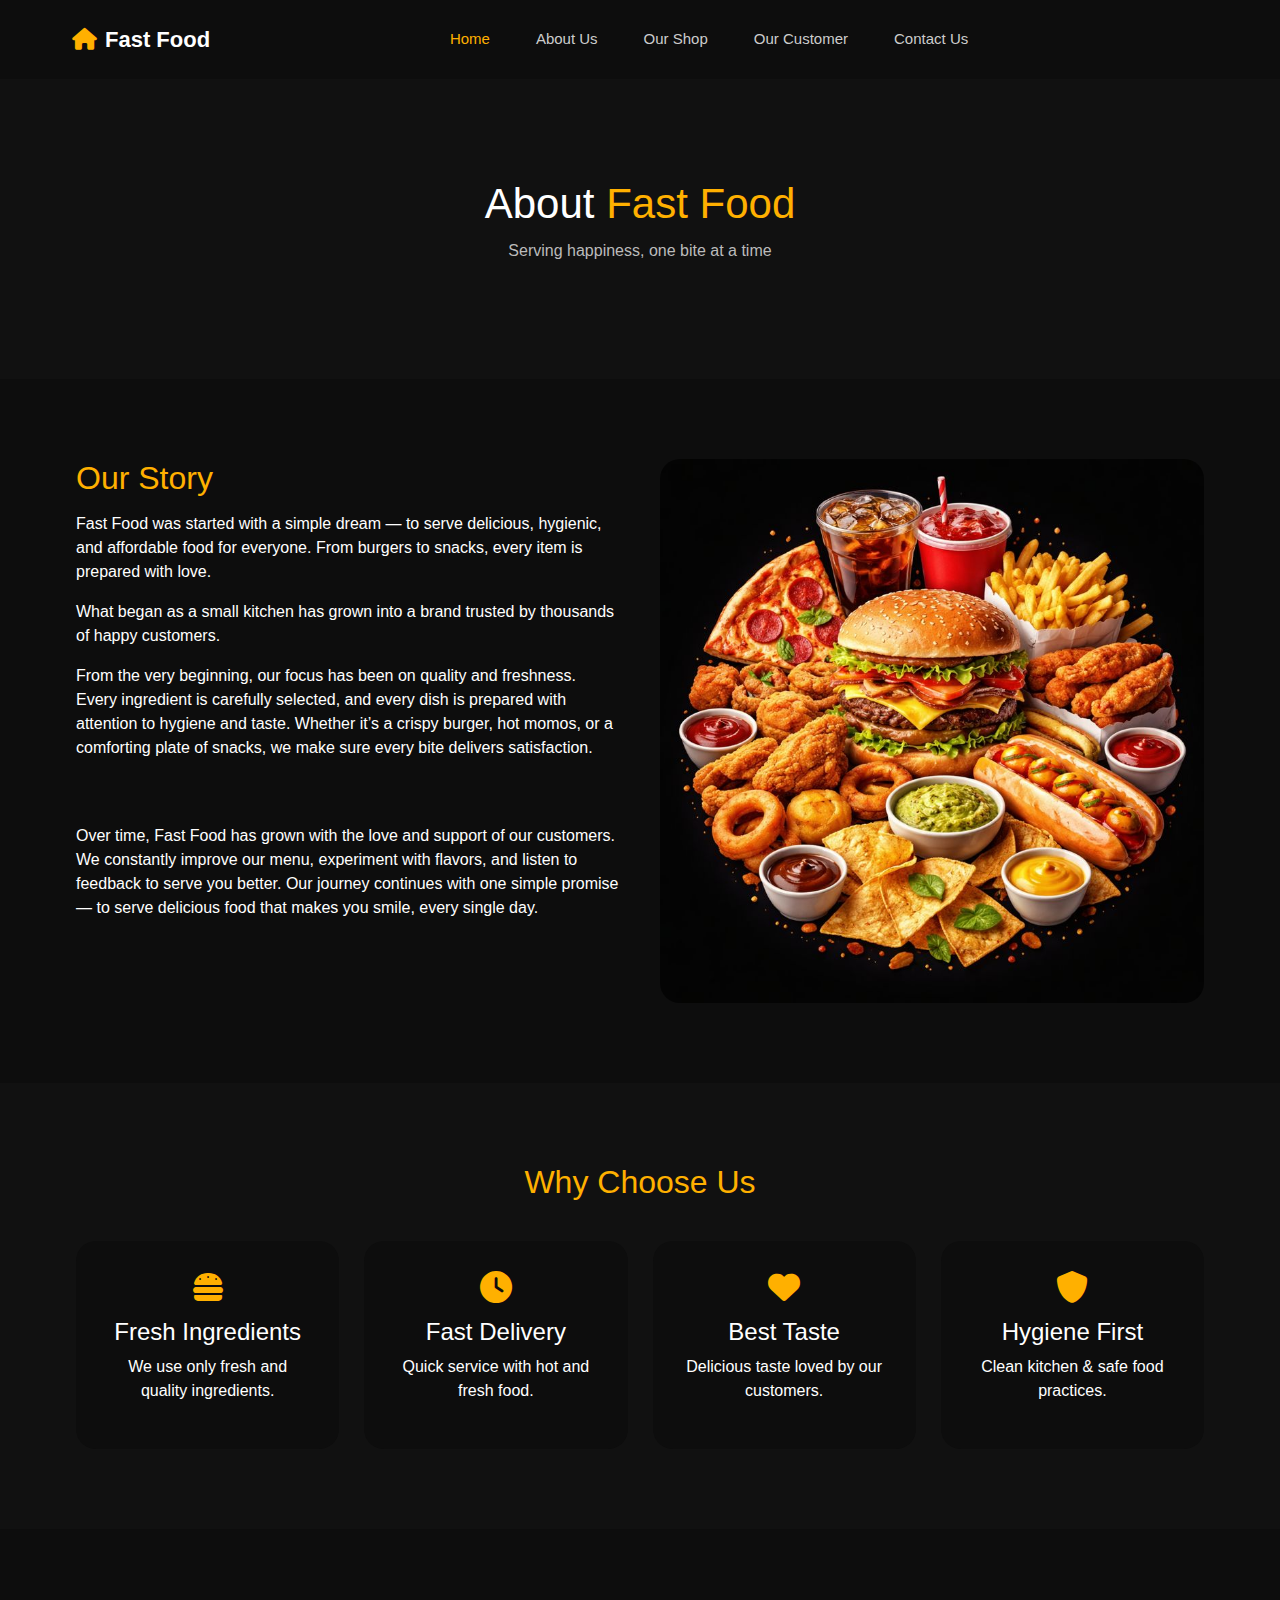
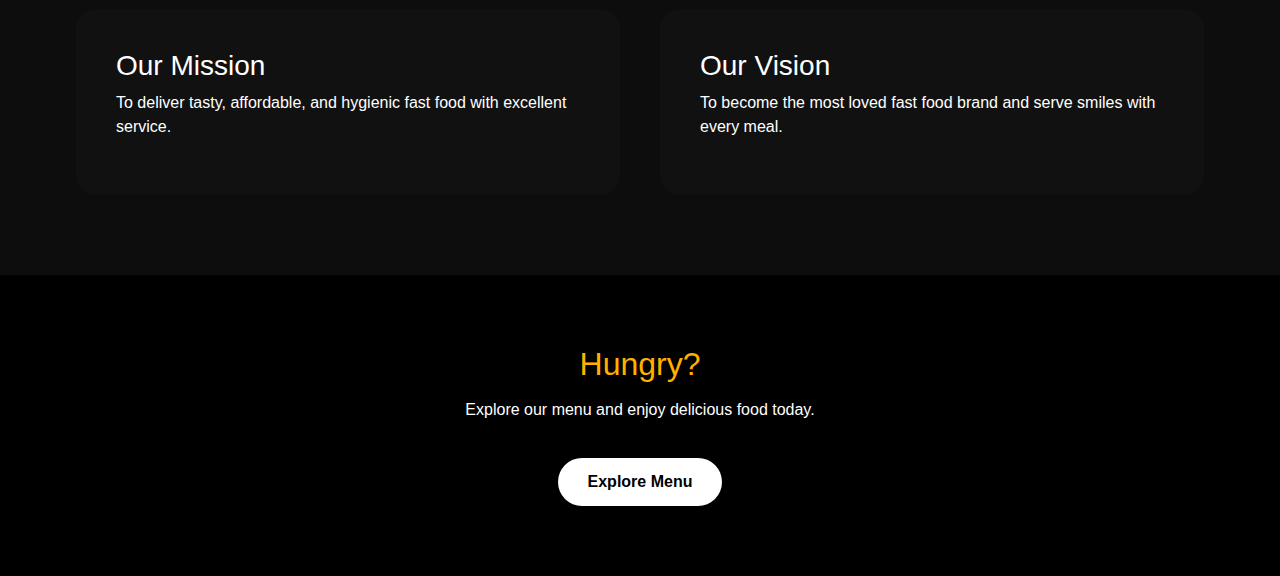
<file: pages/about.html>
<!DOCTYPE html>
<html lang="en">
<head>
<meta charset="UTF-8">
<title>About Us | Fast Food</title>
<meta name="viewport" content="width=device-width, initial-scale=1.0">

<link rel="stylesheet"
 href="https://cdnjs.cloudflare.com/ajax/libs/font-awesome/6.5.1/css/all.min.css">
<link href="https://cdn.jsdelivr.net/npm/bootstrap@5.3.3/dist/css/bootstrap.min.css" rel="stylesheet">
<link rel="stylesheet" href="https://cdnjs.cloudflare.com/ajax/libs/font-awesome/6.5.1/css/all.min.css">

<link rel="icon" href="/Foods/img/icon.png">
</head>
<link rel="stylesheet" href="../css files/about.css">
<script src="https://cdn.jsdelivr.net/npm/bootstrap@5.3.3/dist/js/bootstrap.bundle.min.js"></script>

<body>

<nav class="navbar navbar-expand-lg custom-navbar">
  <div class="container-fluid">


    <a href="../index.html"><div class="logo">
      <i class="fa-solid fa-house"></i> Fast Food
    </div></a>


    <button class="navbar-toggler" type="button" data-bs-toggle="collapse" data-bs-target="#mainNavbar">
      <span class="navbar-toggler-icon"></span>
    </button>


    <div class="collapse navbar-collapse justify-content-center" id="mainNavbar">
     <ul class="navbar-nav text-center" id="navLinks">
  <li class="nav-item"><a class="nav-link active" href="../index.html">Home</a></li>
  <li class="nav-item"><a class="nav-link" href="../index.html">About Us</a></li>
  <li class="nav-item"><a class="nav-link" href="../index.html">Our Shop</a></li>
  <li class="nav-item"><a class="nav-link" href="../index.html">Our Customer</a></li>
  <li class="nav-item"><a class="nav-link" href="../index.html">Contact Us</a></li>
</ul>
    </div>


  </div>
</nav>

<section class="about-hero">
  <div class="container">
    <h1>About <span>Fast Food</span></h1>
    <p>Serving happiness, one bite at a time</p>
  </div>
</section>


<section class="about-section">
  <div class="container grid">
    <div class="text">
      <h2>Our Story</h2>
      <p>
        Fast Food was started with a simple dream — to serve
        delicious, hygienic, and affordable food for everyone.
        From burgers to snacks, every item is prepared with love.
      </p>
      <p>
        What began as a small kitchen has grown into a brand
        trusted by thousands of happy customers.
      </p>
      <p>From the very beginning, our focus has been on quality and freshness. Every ingredient is carefully selected, and every dish is prepared with attention to hygiene and taste. Whether it’s a crispy burger, hot momos, or a comforting plate of snacks, we make sure every bite delivers satisfaction.</p> <br><br>
      <p>Over time, Fast Food has grown with the love and support of our customers. We constantly improve our menu, experiment with flavors, and listen to feedback to serve you better. Our journey continues with one simple promise — to serve delicious food that makes you smile, every single day.</p>
    </div>

    <div class="image">
      <img src="../img/ChatGPT Image Jan 15, 2026, 09_39_03 PM.png" alt="Our Food">
    </div>
  </div>
</section>


<section class="why-us">
  <div class="container">
    <h2>Why Choose Us</h2>

    <div class="features">
      <div class="feature-box">
        <i class="fa-solid fa-burger"></i>
        <h4>Fresh Ingredients</h4>
        <p>We use only fresh and quality ingredients.</p>
      </div>

      <div class="feature-box">
        <i class="fa-solid fa-clock"></i>
        <h4>Fast Delivery</h4>
        <p>Quick service with hot and fresh food.</p>
      </div>

      <div class="feature-box">
        <i class="fa-solid fa-heart"></i>
        <h4>Best Taste</h4>
        <p>Delicious taste loved by our customers.</p>
      </div>

      <div class="feature-box">
        <i class="fa-solid fa-shield"></i>
        <h4>Hygiene First</h4>
        <p>Clean kitchen & safe food practices.</p>
      </div>
    </div>
  </div>
</section>


<section class="mission">
  <div class="container grid">
    <div class="box">
      <h3>Our Mission</h3>
      <p>
        To deliver tasty, affordable, and hygienic fast food
        with excellent service.
      </p>
    </div>

    <div class="box">
      <h3>Our Vision</h3>
      <p>
        To become the most loved fast food brand and
        serve smiles with every meal.
      </p>
    </div>
  </div>
</section>

<section class="about-cta">
  <h2>Hungry?</h2>
  <p>Explore our menu and enjoy delicious food today.</p>
  <a href="../index.html" class="cta-btn">Explore Menu</a>
</section>
</body>
</html>
</file>
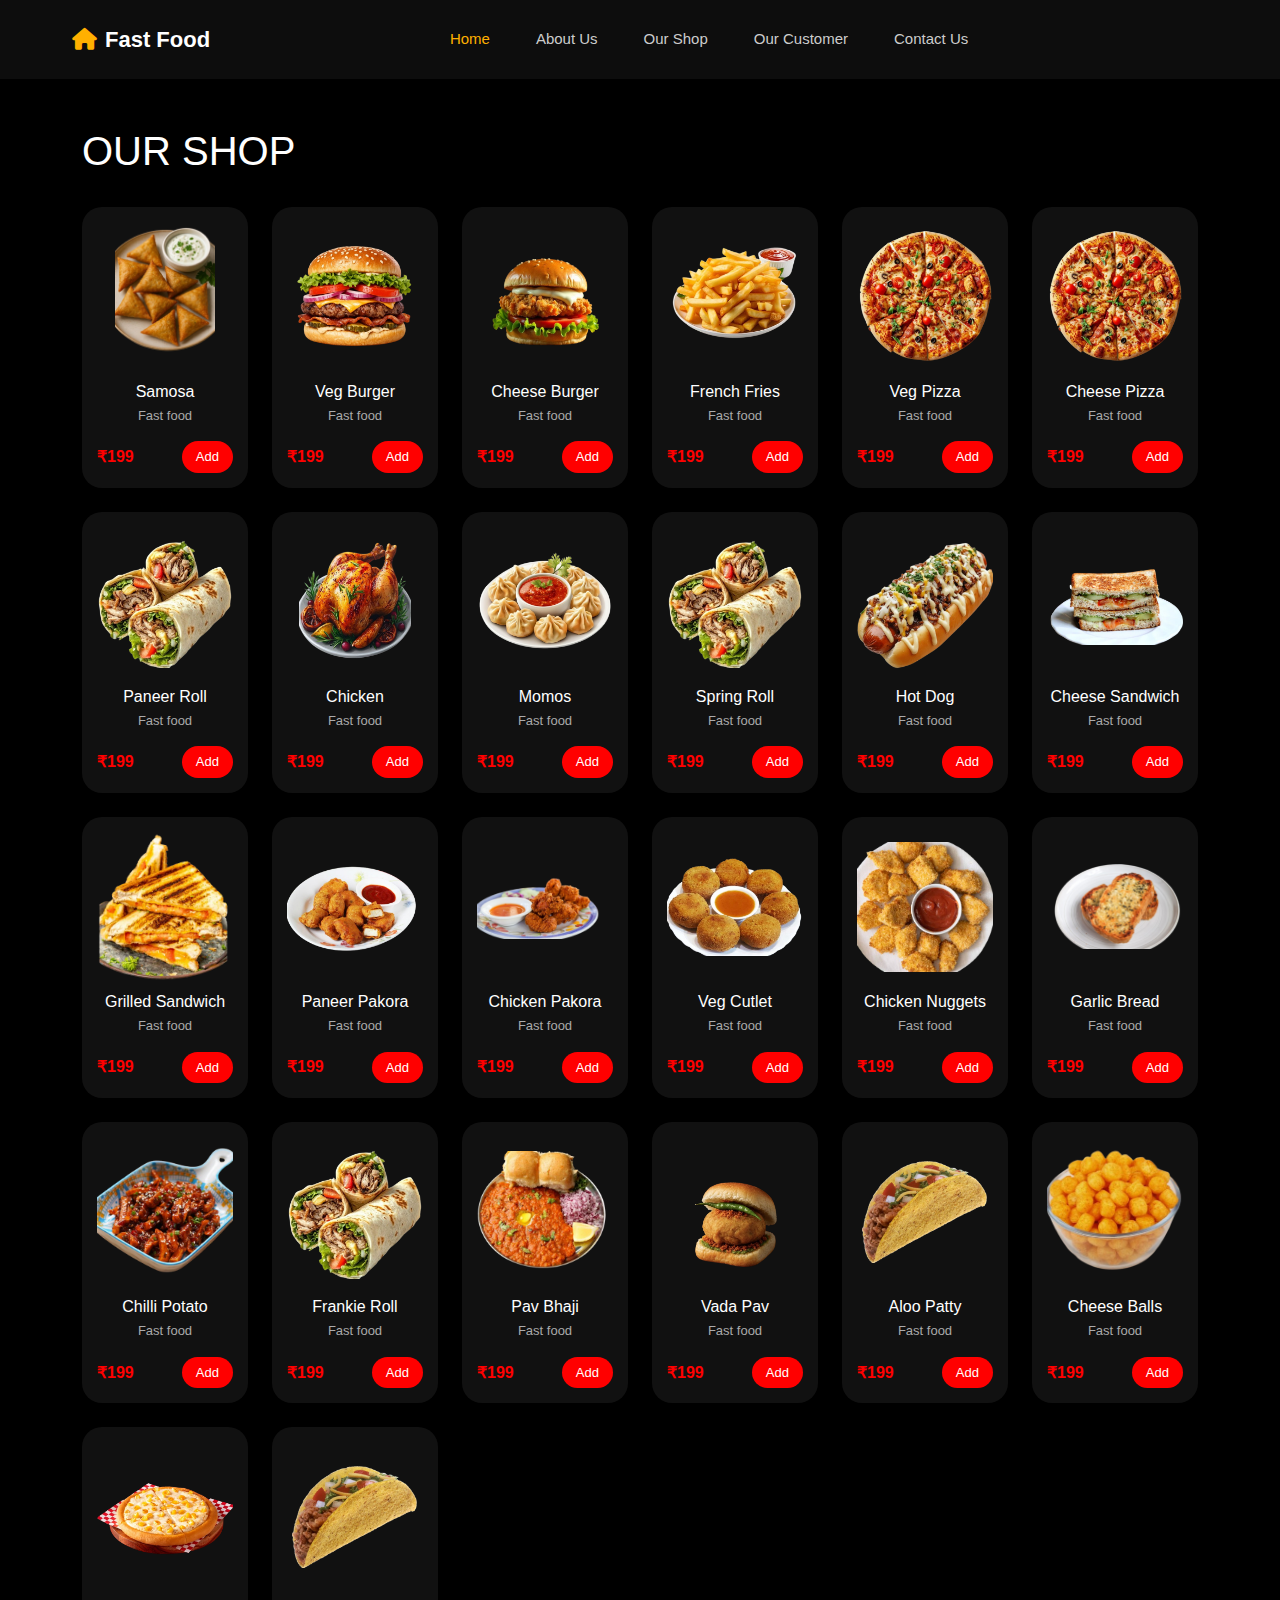
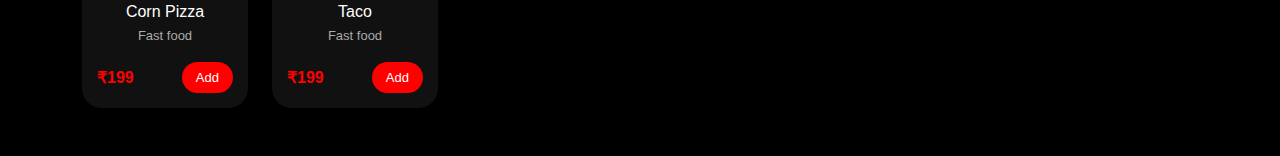
<file: pages/cards.html>
<!DOCTYPE html>
<html lang="en">
<head>
    <meta charset="UTF-8">
    <title>Food Cart</title>
    <meta name="viewport" content="width=device-width, initial-scale=1.0">
<link href="https://cdn.jsdelivr.net/npm/bootstrap@5.3.3/dist/css/bootstrap.min.css" rel="stylesheet">
<link rel="stylesheet" href="https://cdnjs.cloudflare.com/ajax/libs/font-awesome/6.5.1/css/all.min.css">


    <link href="https://cdn.jsdelivr.net/npm/bootstrap@5.3.3/dist/css/bootstrap.min.css" rel="stylesheet">
<link rel="stylesheet" href="../css files/card.css">
  <link rel="icon" href="/Foods/img/icon.png">
</head>

<script src="https://cdn.jsdelivr.net/npm/bootstrap@5.3.3/dist/js/bootstrap.bundle.min.js"></script>

<body>

<nav class="navbar navbar-expand-lg custom-navbar">
  <div class="container-fluid">

    <a href="/index.html"><div class="logo">
      <i class="fa-solid fa-house"></i> Fast Food
    </div></a>

    <button class="navbar-toggler" type="button" data-bs-toggle="collapse" data-bs-target="#mainNavbar">
      <span class="navbar-toggler-icon"></span>
    </button>


    <div class="collapse navbar-collapse justify-content-center" id="mainNavbar">
     <ul class="navbar-nav text-center" id="navLinks">
  <li class="nav-item"><a class="nav-link active" href="/index.html">Home</a></li>
  <li class="nav-item"><a class="nav-link" href="/index.html">About Us</a></li>
  <li class="nav-item"><a class="nav-link" href="/index.html">Our Shop</a></li>
  <li class="nav-item"><a class="nav-link" href="/index.html">Our Customer</a></li>
  <li class="nav-item"><a class="nav-link" href="/index.html">Contact Us</a></li>
</ul>
    </div>


  </div>
</nav>

    <div class="container py-5">
        <div class="row g-4">
<h1>OUR SHOP</h1>
    
            <div class="col-6 col-lg-2">
                <div class="food-card">
                    <img src="../img/3-removebg-preview.png">
                    <h5>Samosa</h5>
                    <p>Fast food</p>
                    <div class="card-bottom">
                        <span class="price">₹199</span>
                        <button class="add-btn" onclick="addToCart(this)">Add</button>
                        <div class="qty-box d-none">
                            <button onclick="decreaseQty(this)">−</button>
                            <span class="qty">1</span>
                            <button onclick="increaseQty(this)">+</button>
                        </div>
                    </div>
                </div>
            </div>

       
            <div class="col-6 col-lg-2">
                <div class="food-card">
                    <img src="../img/ChatGPT_Image_Jan_15__2026__10_24_57_PM-removebg-preview.png">
                    <h5>Veg Burger</h5>
                    <p>Fast food</p>
                    <div class="card-bottom">
                        <span class="price">₹199</span>
                        <button class="add-btn" onclick="addToCart(this)">Add</button>
                        <div class="qty-box d-none">
                            <button onclick="decreaseQty(this)">−</button>
                            <span class="qty">1</span>
                            <button onclick="increaseQty(this)">+</button>
                        </div>
                    </div>
                </div>
            </div>

            <div class="col-6 col-lg-2">
                <div class="food-card">
                    <img src="../img/18-removebg-preview.png">
                    <h5>Cheese Burger</h5>
                    <p>Fast food</p>
                    <div class="card-bottom">
                        <span class="price">₹199</span>
                        <button class="add-btn" onclick="addToCart(this)">Add</button>
                        <div class="qty-box d-none">
                            <button onclick="decreaseQty(this)">−</button>
                            <span class="qty">1</span>
                            <button onclick="increaseQty(this)">+</button>
                        </div>
                    </div>
                </div>
            </div>


            <div class="col-6 col-lg-2">
                <div class="food-card">
                    <img src="../img/14-removebg-preview.png">
                    <h5>French Fries</h5>
                    <p>Fast food</p>
                    <div class="card-bottom">
                        <span class="price">₹199</span>
                        <button class="add-btn" onclick="addToCart(this)">Add</button>
                        <div class="qty-box d-none">
                            <button onclick="decreaseQty(this)">−</button>
                            <span class="qty">1</span>
                            <button onclick="increaseQty(this)">+</button>
                        </div>
                    </div>
                </div>
            </div>

        
            <div class="col-6 col-lg-2">
                <div class="food-card">
                    <img src="../img/15-removebg-preview.png">
                    <h5>Veg Pizza</h5>
                    <p>Fast food</p>
                    <div class="card-bottom">
                        <span class="price">₹199</span>
                        <button class="add-btn" onclick="addToCart(this)">Add</button>
                        <div class="qty-box d-none">
                            <button onclick="decreaseQty(this)">−</button>
                            <span class="qty">1</span>
                            <button onclick="increaseQty(this)">+</button>
                        </div>
                    </div>
                </div>
            </div>

            <div class="col-6 col-lg-2">
                <div class="food-card">
                    <img src="../img/15-removebg-preview.png">
                    <h5>Cheese Pizza</h5>
                    <p>Fast food</p>
                    <div class="card-bottom">
                        <span class="price">₹199</span>
                        <button class="add-btn" onclick="addToCart(this)">Add</button>
                        <div class="qty-box d-none">
                            <button onclick="decreaseQty(this)">−</button>
                            <span class="qty">1</span>
                            <button onclick="increaseQty(this)">+</button>
                        </div>
                    </div>
                </div>
            </div>

  
            <div class="col-6 col-lg-2">
                <div class="food-card">
                    <img src="../img/17-removebg-preview.png">
                    <h5>Paneer Roll</h5>
                    <p>Fast food</p>
                    <div class="card-bottom">
                        <span class="price">₹199</span>
                        <button class="add-btn" onclick="addToCart(this)">Add</button>
                        <div class="qty-box d-none">
                            <button onclick="decreaseQty(this)">−</button>
                            <span class="qty">1</span>
                            <button onclick="increaseQty(this)">+</button>
                        </div>
                    </div>
                </div>
            </div>

            <div class="col-6 col-lg-2">
                <div class="food-card">
                    <img src="../img/2-removebg-preview.png">
                    <h5>Chicken </h5>
                    <p>Fast food</p>
                    <div class="card-bottom">
                        <span class="price">₹199</span>
                        <button class="add-btn" onclick="addToCart(this)">Add</button>
                        <div class="qty-box d-none">
                            <button onclick="decreaseQty(this)">−</button>
                            <span class="qty">1</span>
                            <button onclick="increaseQty(this)">+</button>
                        </div>
                    </div>
                </div>
            </div>


            <div class="col-6 col-lg-2">
                <div class="food-card">
                    <img src="../img/13-removebg-preview.png">
                    <h5>Momos</h5>
                    <p>Fast food</p>
                    <div class="card-bottom">
                        <span class="price">₹199</span>
                        <button class="add-btn" onclick="addToCart(this)">Add</button>
                        <div class="qty-box d-none">
                            <button onclick="decreaseQty(this)">−</button>
                            <span class="qty">1</span>
                            <button onclick="increaseQty(this)">+</button>
                        </div>
                    </div>
                </div>
            </div>

            <!-- 10 -->
            <div class="col-6 col-lg-2">
                <div class="food-card">
                    <img src="../img/17-removebg-preview.png">
                    <h5>Spring Roll</h5>
                    <p>Fast food</p>
                    <div class="card-bottom">
                        <span class="price">₹199</span>
                        <button class="add-btn" onclick="addToCart(this)">Add</button>
                        <div class="qty-box d-none">
                            <button onclick="decreaseQty(this)">−</button>
                            <span class="qty">1</span>
                            <button onclick="increaseQty(this)">+</button>
                        </div>
                    </div>
                </div>
            </div>

            <!-- 11 -->
            <div class="col-6 col-lg-2">
                <div class="food-card">
                    <img src="../img/5-removebg-preview.png">
                    <h5>Hot Dog</h5>
                    <p>Fast food</p>
                    <div class="card-bottom">
                        <span class="price">₹199</span>
                        <button class="add-btn" onclick="addToCart(this)">Add</button>
                        <div class="qty-box d-none">
                            <button onclick="decreaseQty(this)">−</button><span class="qty">1</span>
                            <button onclick="increaseQty(this)">+</button>
                        </div>
                    </div>
                </div>
            </div>

            <!-- 12 -->
            <div class="col-6 col-lg-2">
                <div class="food-card">
                    <img src="../img/image-removebg-preview.png">
                    <h5>Cheese Sandwich</h5>
                    <p>Fast food</p>
                    <div class="card-bottom">
                        <span class="price">₹199</span>
                        <button class="add-btn" onclick="addToCart(this)">Add</button>
                        <div class="qty-box d-none">
                            <button onclick="decreaseQty(this)">−</button><span class="qty">1</span>
                            <button onclick="increaseQty(this)">+</button>
                        </div>
                    </div>
                </div>
            </div>

            <!-- 13 -->
            <div class="col-6 col-lg-2">
                <div class="food-card">
                    <img src="../img/image-removebg-preview (13).png">
                    <h5>Grilled Sandwich</h5>
                    <p>Fast food</p>
                    <div class="card-bottom">
                        <span class="price">₹199</span>
                        <button class="add-btn" onclick="addToCart(this)">Add</button>
                        <div class="qty-box d-none">
                            <button onclick="decreaseQty(this)">−</button><span class="qty">1</span>
                            <button onclick="increaseQty(this)">+</button>
                        </div>
                    </div>
                </div>
            </div>

            <!-- 14 -->
            <div class="col-6 col-lg-2">
                <div class="food-card">
                    <img src="../img/image-removebg-preview (12).png">
                    <h5>Paneer Pakora</h5>
                    <p>Fast food</p>
                    <div class="card-bottom">
                        <span class="price">₹199</span>
                        <button class="add-btn" onclick="addToCart(this)">Add</button>
                        <div class="qty-box d-none">
                            <button onclick="decreaseQty(this)">−</button><span class="qty">1</span>
                            <button onclick="increaseQty(this)">+</button>
                        </div>
                    </div>
                </div>
            </div>

            <!-- 15 -->
            <div class="col-6 col-lg-2">
                <div class="food-card">
                    <img src="../img/image-removebg-preview (11).png">
                    <h5>Chicken Pakora</h5>
                    <p>Fast food</p>
                    <div class="card-bottom">
                        <span class="price">₹199</span>
                        <button class="add-btn" onclick="addToCart(this)">Add</button>
                        <div class="qty-box d-none">
                            <button onclick="decreaseQty(this)">−</button><span class="qty">1</span>
                            <button onclick="increaseQty(this)">+</button>
                        </div>
                    </div>
                </div>
            </div>

            <!-- 16 -->
            <div class="col-6 col-lg-2">
                <div class="food-card">
                   <img src="../img/image-removebg-preview (10).png">
                    <h5>Veg Cutlet</h5>
                    <p>Fast food</p>
                    <div class="card-bottom">
                        <span class="price">₹199</span>
                        <button class="add-btn" onclick="addToCart(this)">Add</button>
                        <div class="qty-box d-none">
                            <button onclick="decreaseQty(this)">−</button><span class="qty">1</span>
                            <button onclick="increaseQty(this)">+</button>
                        </div>
                    </div>
                </div>
            </div>

            <!-- 17 -->
            <div class="col-6 col-lg-2">
                <div class="food-card">
                    <img src="../img/image-removebg-preview (8).png">
                    <h5>Chicken Nuggets</h5>
                    <p>Fast food</p>
                    <div class="card-bottom">
                        <span class="price">₹199</span>
                        <button class="add-btn" onclick="addToCart(this)">Add</button>
                        <div class="qty-box d-none">
                            <button onclick="decreaseQty(this)">−</button><span class="qty">1</span>
                            <button onclick="increaseQty(this)">+</button>
                        </div>
                    </div>
                </div>
            </div>

            <!-- 18 -->
            <div class="col-6 col-lg-2">
                <div class="food-card">
                    <img src="../img/image-removebg-preview (6).png">
                    <h5>Garlic Bread</h5>
                    <p>Fast food</p>
                    <div class="card-bottom">
                        <span class="price">₹199</span>
                        <button class="add-btn" onclick="addToCart(this)">Add</button>
                        <div class="qty-box d-none">
                            <button onclick="decreaseQty(this)">−</button><span class="qty">1</span>
                            <button onclick="increaseQty(this)">+</button>
                        </div>
                    </div>
                </div>
            </div>

            <!-- 19 -->
            <div class="col-6 col-lg-2">
                <div class="food-card">
                    <img src="../img/image-removebg-preview (5).png">
                    <h5>Chilli Potato</h5>
                    <p>Fast food</p>
                    <div class="card-bottom">
                        <span class="price">₹199</span>
                        <button class="add-btn" onclick="addToCart(this)">Add</button>
                        <div class="qty-box d-none">
                            <button onclick="decreaseQty(this)">−</button><span class="qty">1</span>
                            <button onclick="increaseQty(this)">+</button>
                        </div>
                    </div>
                </div>
            </div>

            
     
            <div class="col-6 col-lg-2">
                <div class="food-card">
                    <img src="../img/17-removebg-preview.png">
                    <h5>Frankie Roll</h5>
                    <p>Fast food</p>
                    <div class="card-bottom">
                        <span class="price">₹199</span>
                        <button class="add-btn" onclick="addToCart(this)">Add</button>
                        <div class="qty-box d-none">
                            <button onclick="decreaseQty(this)">−</button><span class="qty">1</span>
                            <button onclick="increaseQty(this)">+</button>
                        </div>
                    </div>
                </div>
            </div>

            <!-- 24 -->
            <div class="col-6 col-lg-2">
                <div class="food-card">
                  <img src="../img/image-removebg-preview (4).png">
                    <h5>Pav Bhaji</h5>
                    <p>Fast food</p>
                    <div class="card-bottom">
                        <span class="price">₹199</span>
                        <button class="add-btn" onclick="addToCart(this)">Add</button>
                        <div class="qty-box d-none">
                            <button onclick="decreaseQty(this)">−</button><span class="qty">1</span>
                            <button onclick="increaseQty(this)">+</button>
                        </div>
                    </div>
                </div>
            </div>

            <!-- 25 -->
            <div class="col-6 col-lg-2">
                <div class="food-card">
                    <img src="../img/19-removebg-preview.png">
                    <h5>Vada Pav</h5>
                    <p>Fast food</p>
                    <div class="card-bottom">
                        <span class="price">₹199</span>
                        <button class="add-btn" onclick="addToCart(this)">Add</button>
                        <div class="qty-box d-none">
                            <button onclick="decreaseQty(this)">−</button><span class="qty">1</span>
                            <button onclick="increaseQty(this)">+</button>
                        </div>
                    </div>
                </div>
            </div>

            <!-- 26 -->
            <div class="col-6 col-lg-2">
                <div class="food-card">
                   <img src="../img/image-removebg-preview (3).png">
                    <h5>Aloo Patty</h5>
                    <p>Fast food</p>
                    <div class="card-bottom">
                        <span class="price">₹199</span>
                        <button class="add-btn" onclick="addToCart(this)">Add</button>
                        <div class="qty-box d-none">
                            <button onclick="decreaseQty(this)">−</button><span class="qty">1</span>
                            <button onclick="increaseQty(this)">+</button>
                        </div>
                    </div>
                </div>
            </div>

            <!-- 27 -->
            <div class="col-6 col-lg-2">
                <div class="food-card">
                     <img src="../img/image-removebg-preview (1).png">
                    <h5>Cheese Balls</h5>
                    <p>Fast food</p>
                    <div class="card-bottom">
                        <span class="price">₹199</span>
                        <button class="add-btn" onclick="addToCart(this)">Add</button>
                        <div class="qty-box d-none">
                            <button onclick="decreaseQty(this)">−</button><span class="qty">1</span>
                            <button onclick="increaseQty(this)">+</button>
                        </div>
                    </div>
                </div>
            </div>

            <!-- 28 -->
            <div class="col-6 col-lg-2">
                <div class="food-card">
                    <img src="../img/image-removebg-preview (2).png">
                    <h5>Corn Pizza</h5>
                    <p>Fast food</p>
                    <div class="card-bottom">
                        <span class="price">₹199</span>
                        <button class="add-btn" onclick="addToCart(this)">Add</button>
                        <div class="qty-box d-none">
                            <button onclick="decreaseQty(this)">−</button><span class="qty">1</span>
                            <button onclick="increaseQty(this)">+</button>
                        </div>
                    </div>
                </div>
            </div>

            <div class="col-6 col-lg-2">
                <div class="food-card">
                    <img src="../img/image-removebg-preview (3).png">
                    <h5>Taco</h5>
                    <p>Fast food</p>
                    <div class="card-bottom">
                        <span class="price">₹199</span>
                        <button class="add-btn" onclick="addToCart(this)">Add</button>
                        <div class="qty-box d-none">
                            <button onclick="decreaseQty(this)">−</button><span class="qty">1</span>
                            <button onclick="increaseQty(this)">+</button>
                        </div>
                    </div>
                </div>
            </div>

        </div>
    </div>

    <script src="../js files/card.js"></script>
</body>

</html>
</file>
<file: css-files/index.css>

</file>
<file: css-files/about.css>

</file>
<file: css files/card.css>
body{
  background:#000;
  color:#fff;
  font-family: Arial, Helvetica, sans-serif;
}

.food-card{
  background:#111;
  border-radius:20px;
  padding:15px;
  text-align:center;
  height:100%;

  transition:0.3s;
}

.food-card:hover{
  transform:translateY(-15px);
}

.food-card img{
  width:100%;
  height:150px;
  object-fit:contain;
  margin-bottom:10px;
}

.food-card h5{
  font-size:16px;
  margin-bottom:5px;
}

.food-card p{
  font-size:13px;
  color:#aaa;
}

.card-bottom{
  display:flex;
  justify-content:space-between;
  align-items:center;
  margin-top:10px;
}

.card-bottom span{
  color:red;
  font-weight:bold;
}

.card-bottom button{
  background:red;
  border:none;
  color:#fff;
  padding:6px 14px;
  border-radius:20px;
  font-size:13px;
  cursor:pointer;
}


/* NAVBAR */
.custom-navbar {
  background: #0d0d0d;
  padding: 20px 60px;
  /* position: sticky; */
  top: 0;
  z-index: 999;
}
a{
    text-decoration: none;
}
/* LOGO */
.logo {
  color: #fff;
  font-size: 22px;
  font-weight: bold;
  display: flex;
  align-items: center;
  gap: 8px;
}

.logo i {
  color: #ffb000;
}

/* NAV LINKS */
.navbar-nav {
  gap: 30px;
}

.nav-link {
  color: #ccc !important;
  font-size: 15px;
  position: relative;
  transition: 0.3s;
}

.nav-link:hover,
.nav-link.active {
  color: #ffb000 !important;
}

/* TOGGLER */
.navbar-toggler {
  border: none;
}

.navbar-toggler-icon {
  filter: invert(1);
}

/* CART ICON */
.cart-icon {
  background: #ffb000;
  padding: 8px 14px;
  border-radius: 30px;
  display: flex;
  align-items: center;
  gap: 8px;
  color: #000;
  cursor: pointer;
  font-weight: bold;
}

.cart-icon .count {
  background: #000;
  color: #ffb000;
  padding: 2px 7px;
  border-radius: 50%;
  font-size: 12px;
}

/* MOBILE */
@media (max-width: 768px) {
  .custom-navbar {
    padding: 15px 20px;
  }

  .navbar-nav {
    gap: 15px;
  }

  .cart-icon{
    padding: 6px 12px;
    display: none;
  }
}
</file>
<file: css files/about.css>
*{
  margin:0;
  padding:0;
  box-sizing:border-box;
  font-family:Arial, Helvetica, sans-serif;
}

body{
  background:#0d0d0d;
  color:#fff;
}

/* COMMON */
.container{
  width:90%;
  max-width:1200px;
  margin:auto;
}

.grid{
  display:grid;
  grid-template-columns:repeat(2,1fr);
  gap:40px;
}

h2{
  color:#ffb000;
  margin-bottom:15px;
}

/* HERO */
.about-hero{
  padding:100px 0;
  text-align:center;
  background:#111;
}

.about-hero h1{
  font-size:42px;
}

.about-hero span{
  color:#ffb000;
}

.about-hero p{
  color:#bbb;
  margin-top:10px;
}

/* STORY */
.about-section{
  padding:80px 0;
}

.about-section img{
  width:100%;
  border-radius:20px;
}

/* WHY US */
.why-us{
  background:#111;
  padding:80px 0;
  text-align:center;
}
a{
    text-decoration: none;
}
.features{
  margin-top:40px;
  display:grid;
  grid-template-columns:repeat(auto-fit,minmax(200px,1fr));
  gap:25px;
}

.feature-box{
  background:#0d0d0d;
  padding:30px;
  border-radius:20px;
}

.feature-box i{
  font-size:32px;
  color:#ffb000;
  margin-bottom:15px;
}

/* MISSION */
.mission{
  padding:80px 0;
}

.mission .box{
  background:#111;
  padding:40px;
  border-radius:20px;
}

/* CTA */
.about-cta{
  background:#000000;
  color:#ffffff;
  padding:70px 20px;
  text-align:center;
}

.cta-btn{
  display:inline-block;
  margin-top:20px;
  background:#ffffff;
  color:#000000;
  padding:12px 30px;
  border-radius:30px;
  text-decoration:none;
  font-weight:bold;
}

/* RESPONSIVE */
@media(max-width:768px){
  .grid{
    grid-template-columns:1fr;
  }

  .about-hero h1{
    font-size:32px;
  }
}

/* NAVBAR */
.custom-navbar {
  background: #0d0d0d;
  padding: 20px 60px;
  /* position: sticky; */
  top: 0;
  z-index: 999;
}

/* LOGO */
.logo {
  color: #fff;
  font-size: 22px;
  font-weight: bold;
  display: flex;
  align-items: center;
  gap: 8px;
}

.logo i {
  color: #ffb000;
}

/* NAV LINKS */
.navbar-nav {
  gap: 30px;
}

.nav-link {
  color: #ccc !important;
  font-size: 15px;
  position: relative;
  transition: 0.3s;
}

.nav-link:hover,
.nav-link.active {
  color: #ffb000 !important;
}

/* TOGGLER */
.navbar-toggler {
  border: none;
}

.navbar-toggler-icon {
  filter: invert(1);
}

/* CART ICON */
.cart-icon {
  background: #ffb000;
  padding: 8px 14px;
  border-radius: 30px;
  display: flex;
  align-items: center;
  gap: 8px;
  color: #000;
  cursor: pointer;
  font-weight: bold;
}

.cart-icon .count {
  background: #000;
  color: #ffb000;
  padding: 2px 7px;
  border-radius: 50%;
  font-size: 12px;
}

/* MOBILE */
@media (max-width: 768px) {
  .custom-navbar {
    padding: 15px 20px;
  }

  .navbar-nav {
    gap: 15px;
  }

  .cart-icon{
    padding: 6px 12px;
    display: none;
  }
}
</file>
